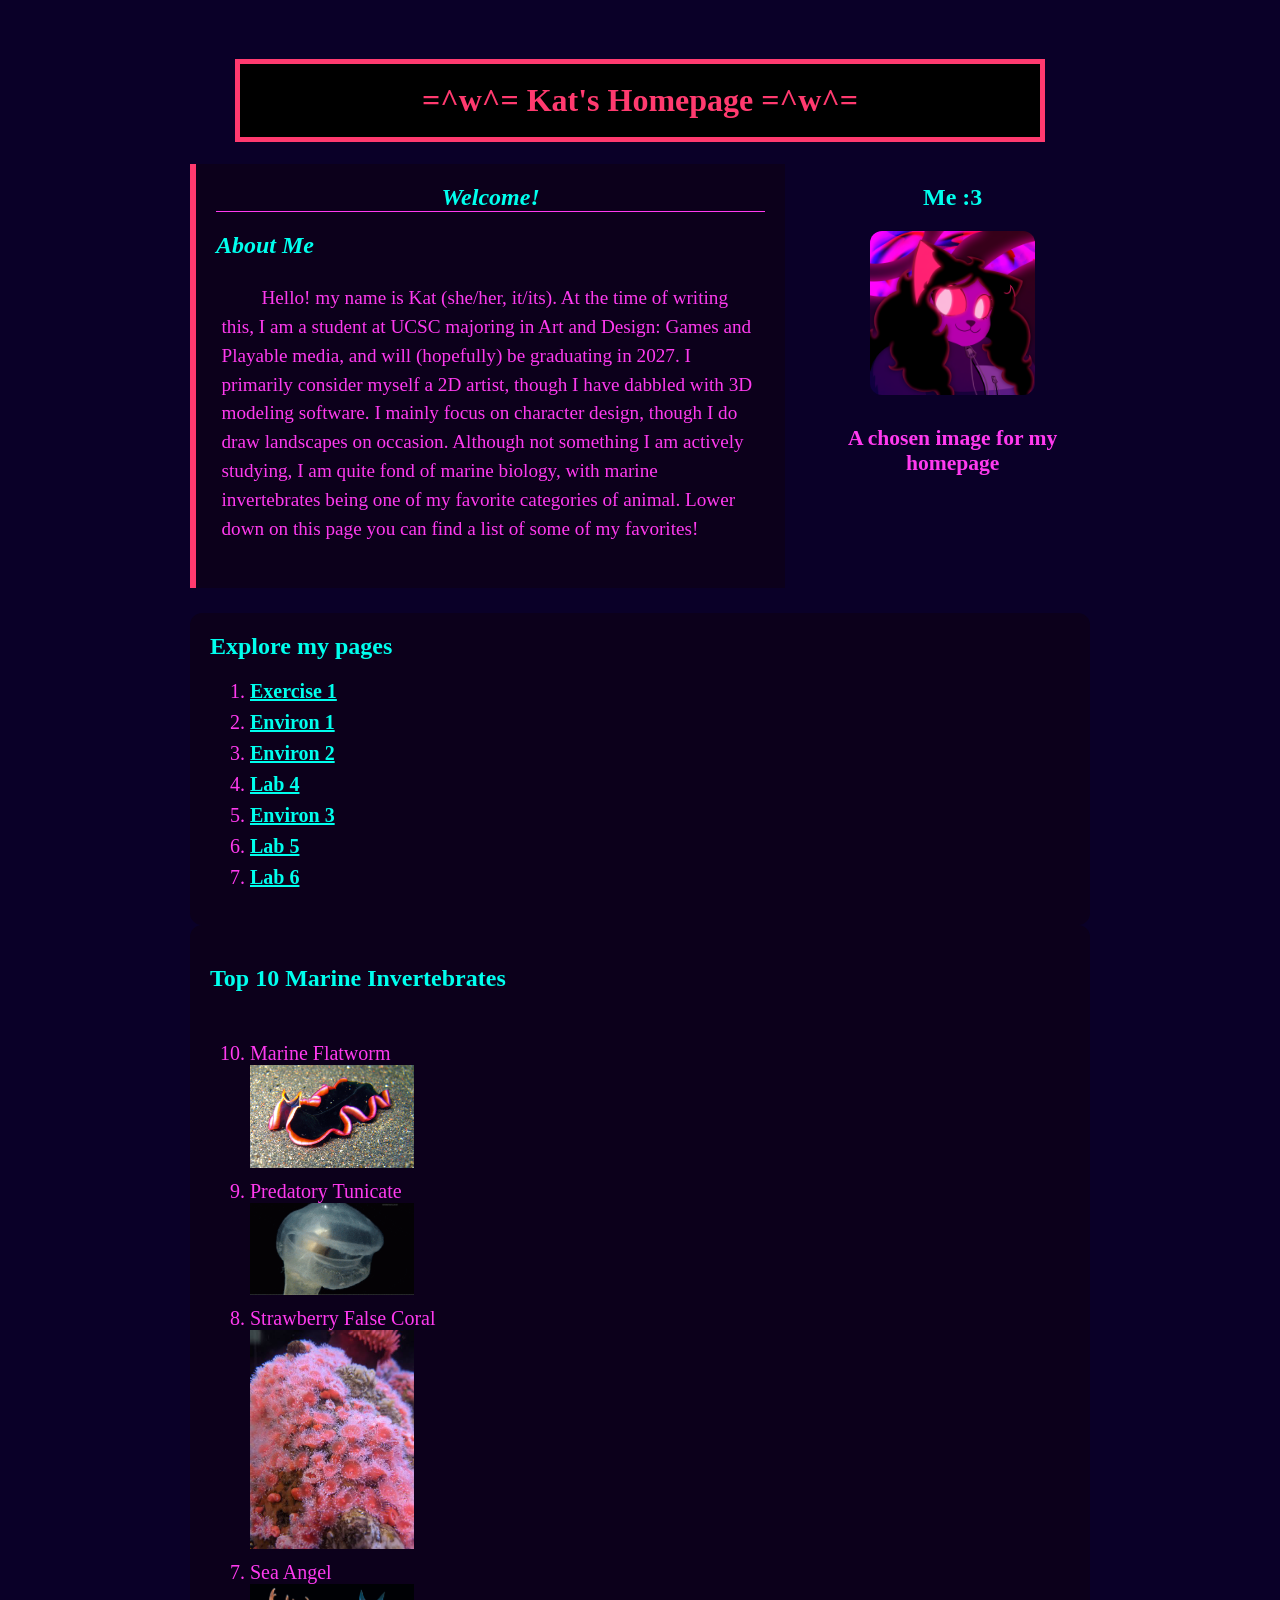
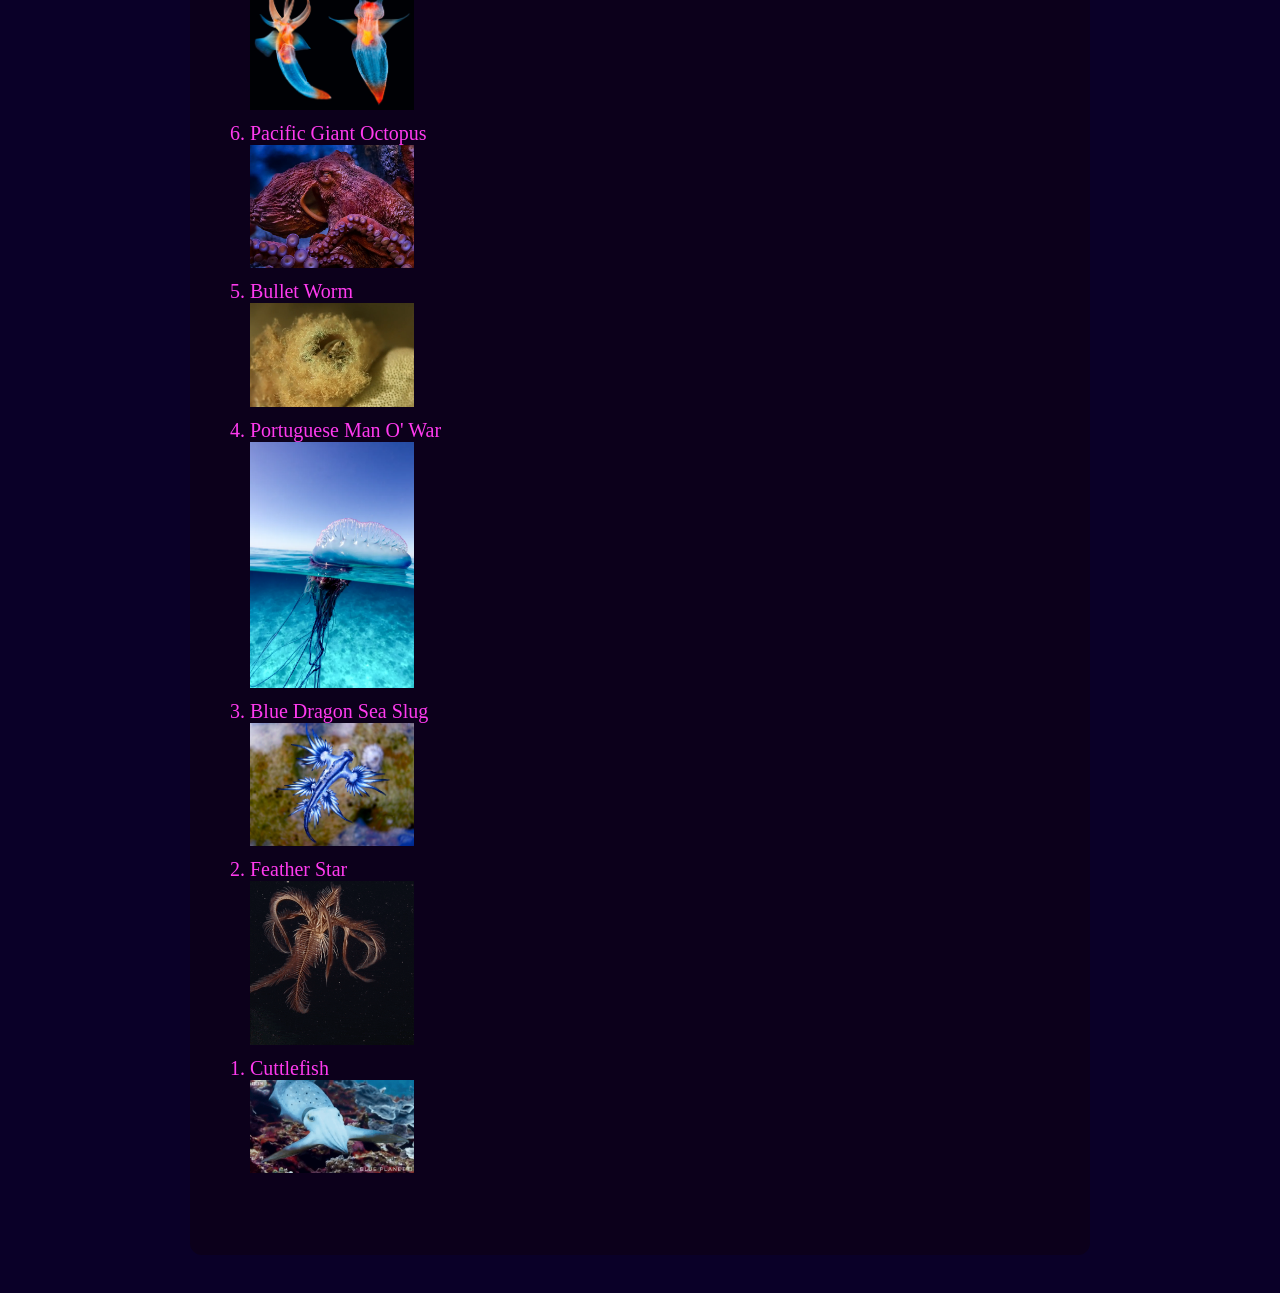
<file: index.html>
<!doctype html>
<html lang="en"> 
<head>
    <meta charset="utf-8">
    <title>
        Homepage
    </title>
    <link href="site.css" rel="stylesheet" type="text/css"/>
</head>

<body>
    <div id="page">
    <h1>
        =^w^= Kat's Homepage =^w^= 
    </h1>
    <div class="top-section">
        <div id="introduction">
            <h2 id="welcome">
                Welcome!
            </h2>
            <h2>
                About Me 
            </h2>
            <p>
                Hello! my name is Kat (she/her, it/its). At the time of writing this, I am a student at UCSC majoring in Art and Design: Games and Playable media, and will (hopefully) be graduating in 2027. I primarily consider myself a 2D artist, though I have dabbled with 3D modeling software. I mainly focus on character design, though I do draw landscapes on occasion. Although not something I am actively studying, I am quite fond of marine biology, with marine invertebrates being one of my favorite categories of animal. Lower down on this page you can find a list of some of my favorites! 
            </p>
        </div>
        <div class="profile">
            <h2>
                Me :3
            <h2>
            <img src="images/Pfp_january_2025.png" id="me"/>
            <p> 
                A chosen image for my homepage
            </p>
        </div>
    </div>
    <div class="navigation">
        <h2>  
            Explore my pages
        </h2>
        <ol>
            <li>
                <a href="exercises/ex01.html">Exercise 1</a>
            </li>
            <li>
                <a href="environ/en01.html">Environ 1</a>
            </li>
            <li>
                <a href="environ/env02.html">
                    Environ 2
                </a>
            </li>
            <li>
                <a href="exercises/lab04.html">
                    Lab 4
                </a>
            </li>
            <li>
                <a href="environ/env03.html">
                    Environ 3
                </a>
            </li>
            <li>
                <a href = "exercises/lab05.html">
                    Lab 5
                </a>
            </li>
            <li>
                <a href = "exercises/lab06.html">
                    Lab 6
                </a>
            </li>
        </ol>
    </div>
    <div class="top-10">
        <h2>
            Top 10 Marine Invertebrates
        </h2>
        <ol reversed>
        <li> Marine Flatworm </li>
        <img src="images/flatworm.jpg" class="listimg"/>
        <li> Predatory Tunicate </li>
        <img src="images/predatorytunicate.gif" class="listimg"/>
        <li> Strawberry False Coral </li>
        <img src="images/falsecoral.png" class="listimg"/>
        <li> Sea Angel </li>
        <img src="images/seaangel.png" class="listimg"/>
        <li> Pacific Giant Octopus </li>
        <img src="images/octopus.png" class="listimg"/>
        <li> Bullet Worm </li>
        <img src="images/bulletworm.png" class="listimg"/>
        <li> Portuguese Man O' War </li>
        <img src="images/manowar.png" class="listimg"/>
        <li> Blue Dragon Sea Slug </li>
        <img src="images/bdragon.jpg" class="listimg"/>
        <li> Feather Star </li>
        <img src="images/featherstar.gif" class="listimg"/>
        <li> Cuttlefish </li>
        <img src="images/cuttlefish.gif" class="listimg"/>
        </ol>
    </div>
    </div>
    
</body>
</html>
</file>
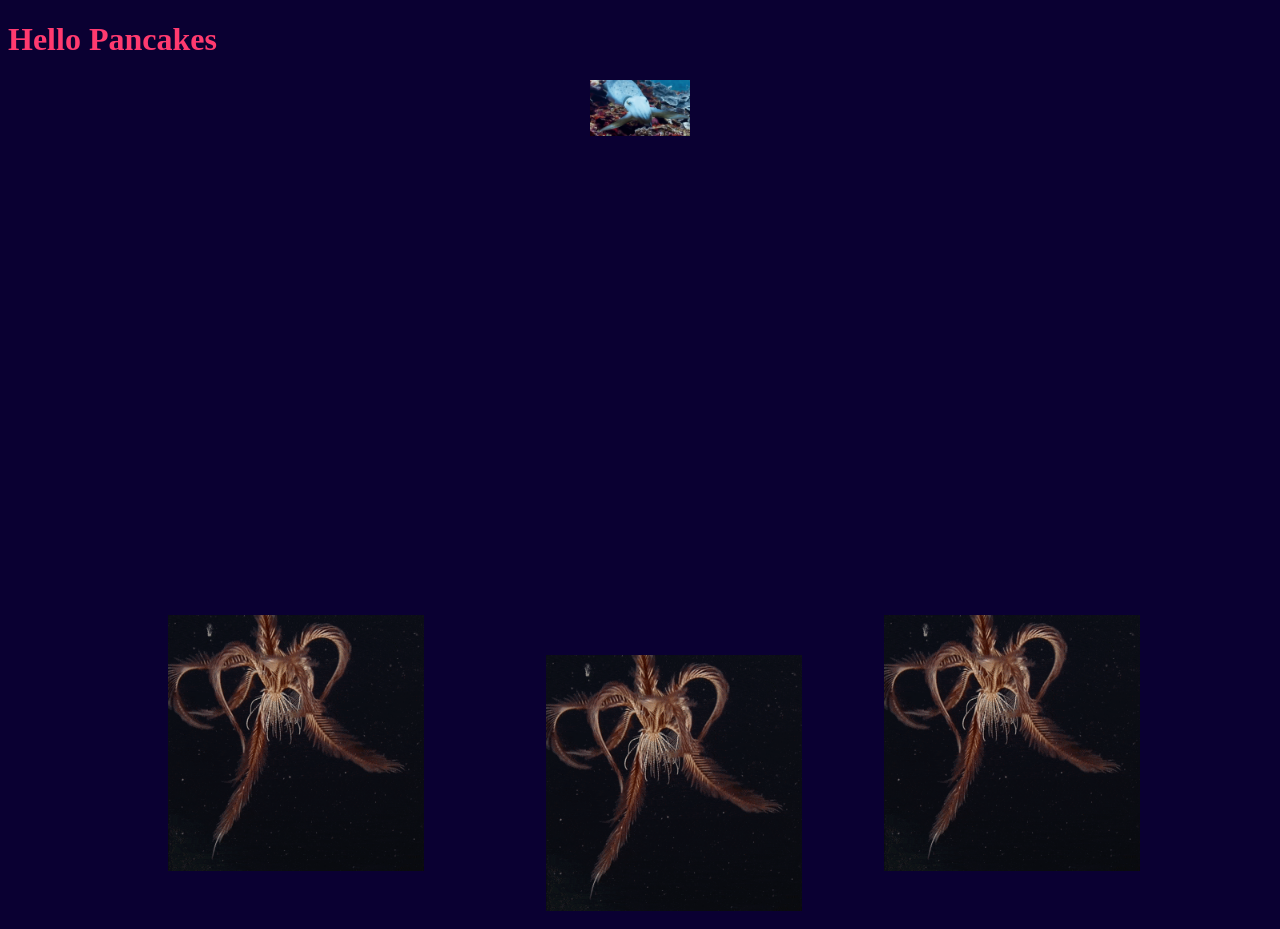
<file: recipes/index.html>
<!doctype html>
<html lang="en"> 
<head>
    <meta charset="utf-8">
    <title>
        Recipe Homepage
    </title>
    <link href="pancakes.css" rel="stylesheet" type="text/css"/>
</head>

<body id="pan-home">
    <h1> 
        Hello Pancakes 
    </h1>

    <div id="homelink">
        <a href="../index.html">
            <img src="../images/cuttlefish.gif"/>
        </a>
    </div>

    <div id="chicken"> 
        <a href="pancakes.html"> 
            <img src="../images/featherstar.gif"/> 
        </a>
    </div>

    <div id="chicken2"> 
        <a href="pancakes.html"> 
            <img src="../images/featherstar.gif"/> 
        </a>
    </div>

    <div id="chicken3"> 
        <a href="pancakes.html"> 
            <img src="../images/featherstar.gif"/> 
        </a>
    </div>
</body>
</html>
</file>
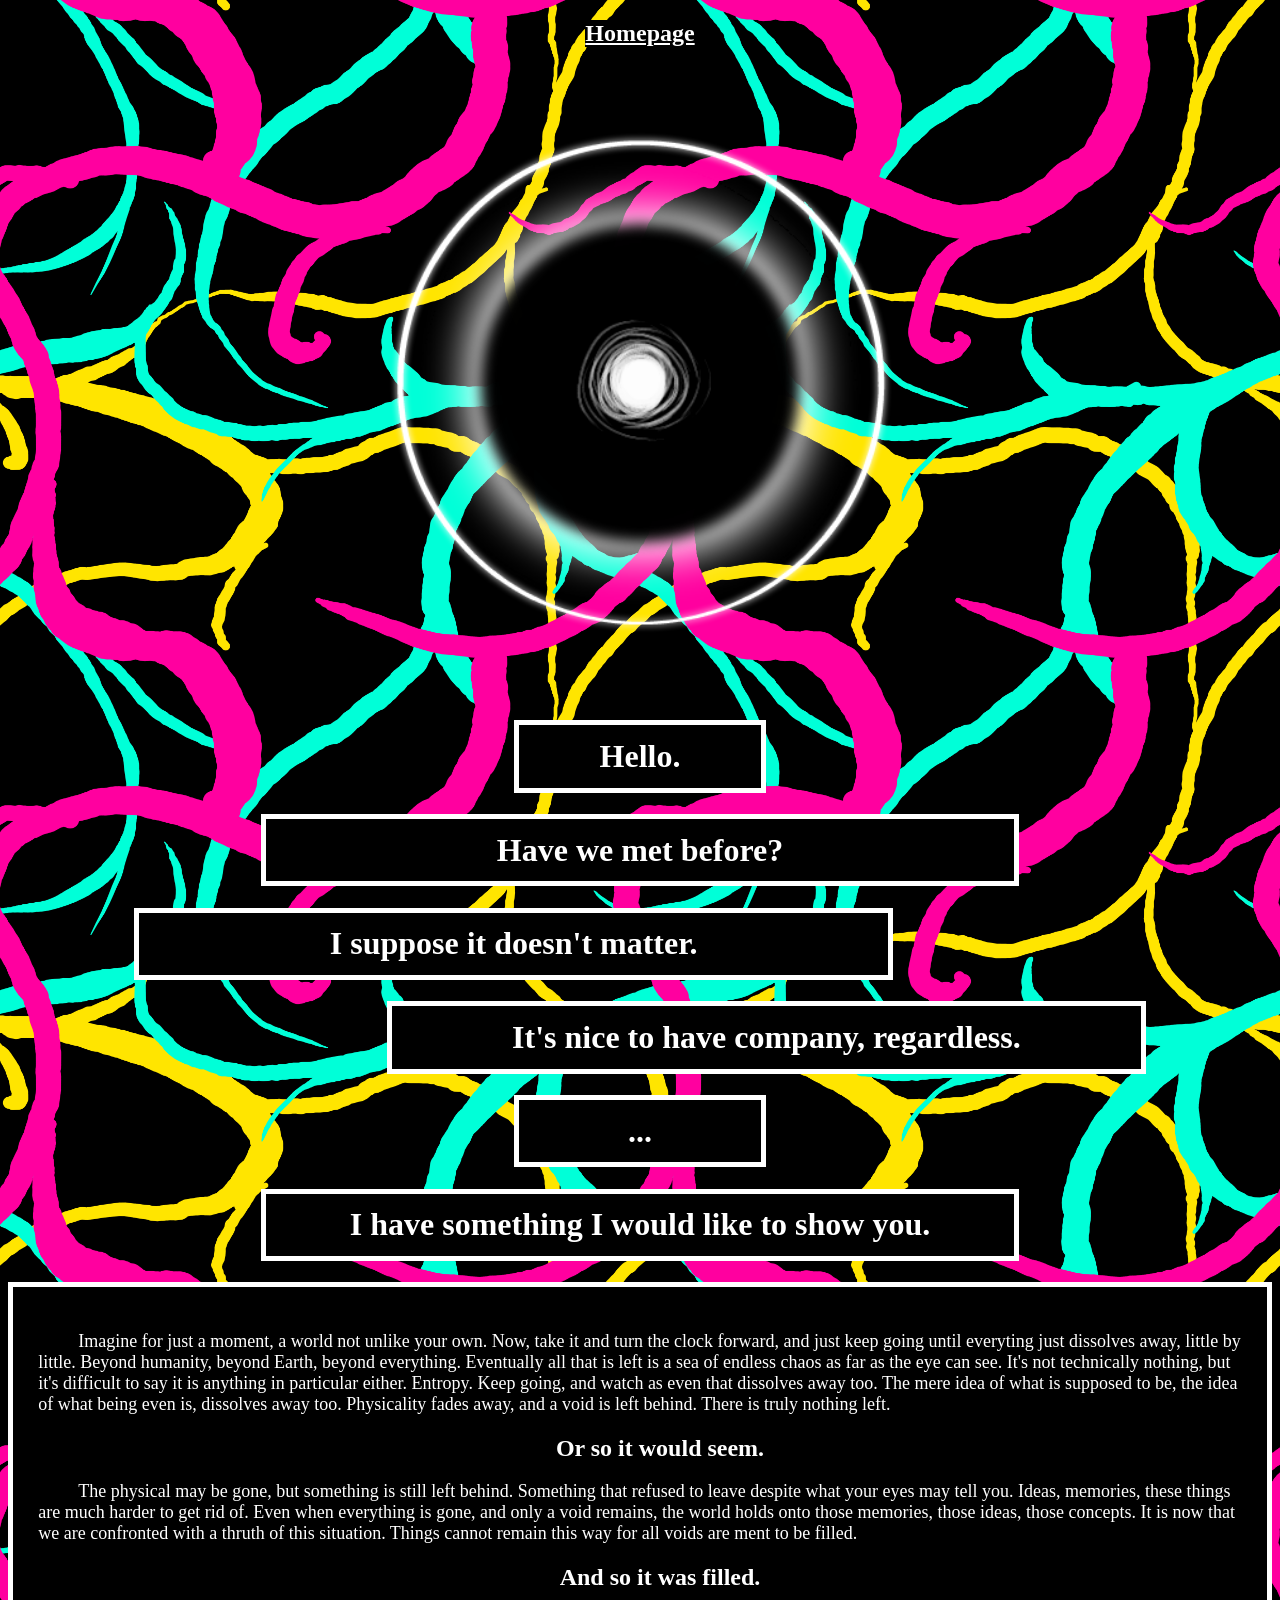
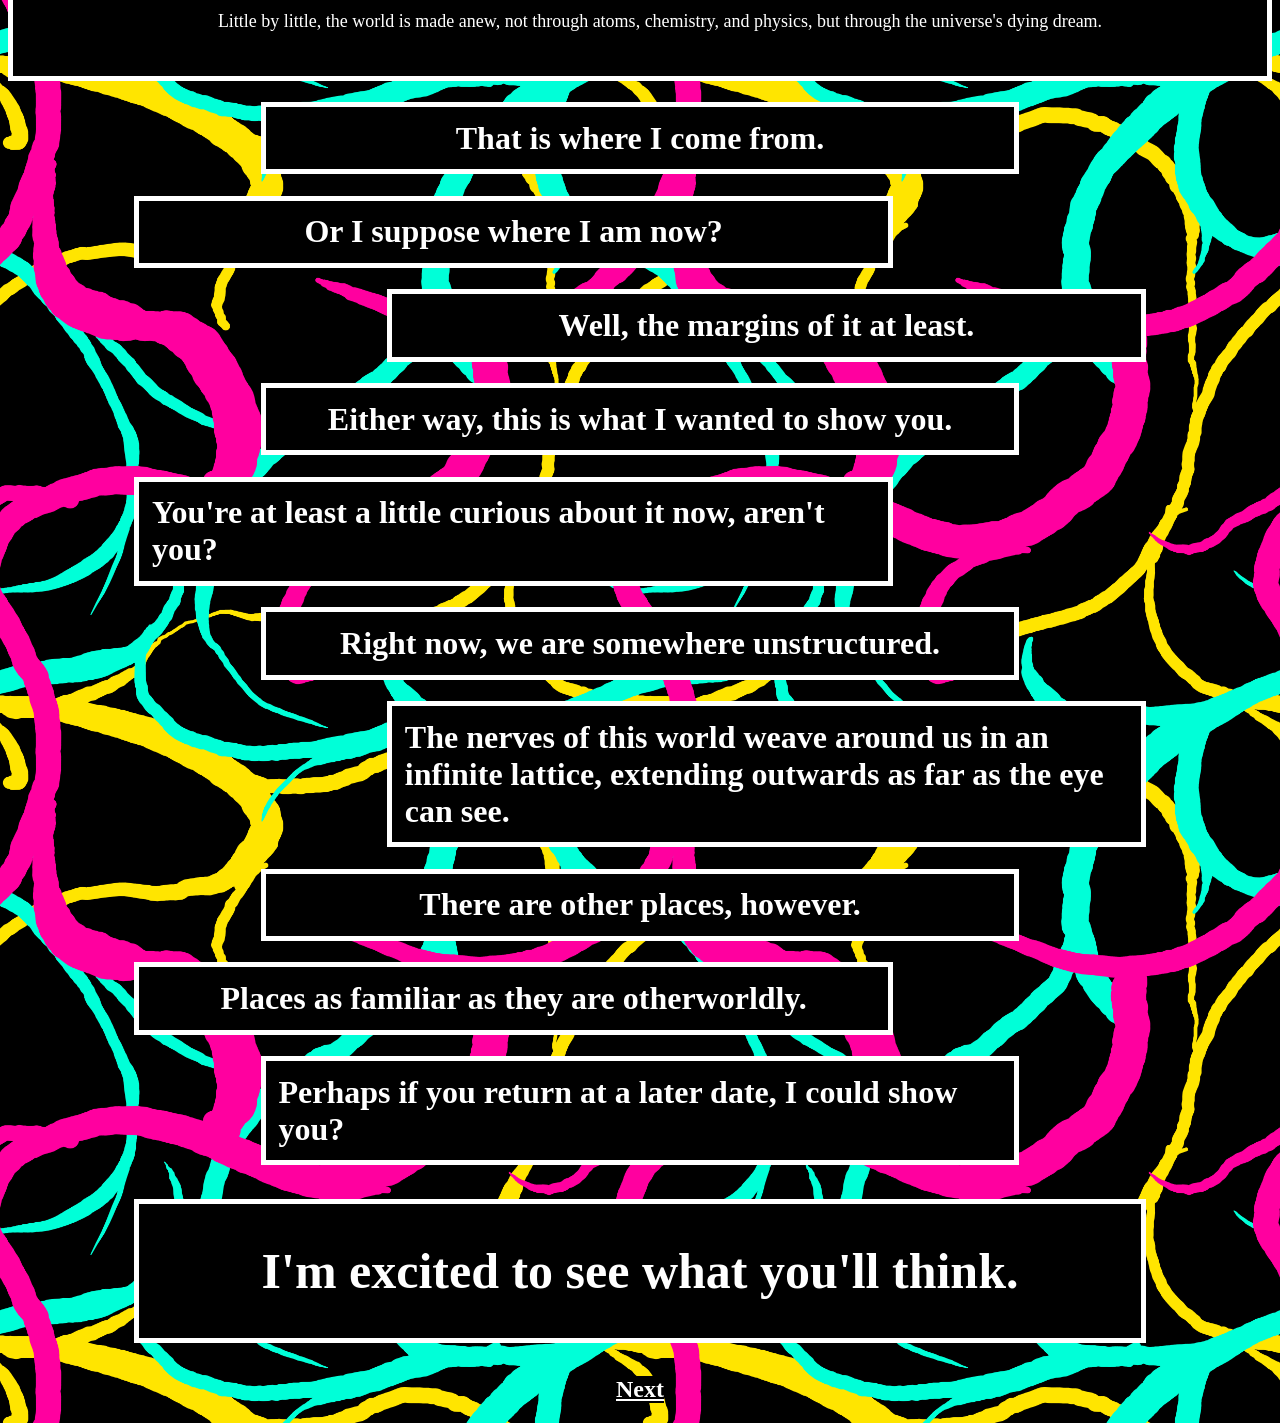
<file: environ/env01.html>
<!doctype html>
<html lang="en"> 
<head>
    <meta charset="utf-8">
    <title>
        Encounter
    </title>
    <link href="env.css" rel="stylesheet" type="text/css"/>
</head>
<body>
    <h2 class="link ">
        <a href="../index.html">Homepage</a>
    </h2>
    <img src="../images/host.png" id="host"/>
    <h1 class="speechSmall"> 
        Hello.
    </h1>
    <h1 class="speechC">
        Have we met before?
    </h1>
    <h1 class="speechL">
        I suppose it doesn't matter.
    </h1>
    <h1 class="speechR">
        It's nice to have company, regardless.
    </h1>
    <h1 class="speechSmall">
        ...
    </h1>
    <h1 class="speechC">
        I have something I would like to show you.
    </h1>
    <div class="mlog">
        <p>
            Imagine for just a moment, a world not unlike your own. 
            Now, take it and turn the clock forward, and just keep going until everyting just dissolves away, little by little. 
            Beyond humanity, beyond Earth, beyond everything. 
            Eventually all that is left is a sea of endless chaos as far as the eye can see. 
            It's not technically nothing, but it's difficult to say it is anything in particular either. 
            Entropy. 
            Keep going, and watch as even that dissolves away too. 
            The mere idea of what is supposed to be, the idea of what being even is, dissolves away too. 
            Physicality fades away, and a void is left behind. 
            There is truly nothing left.
        </p>
        <h2>
            Or so it would seem.
        </h2>
        <p>
            The physical may be gone, but something is still left behind. 
            Something that refused to leave despite what your eyes may tell you. 
            Ideas, memories, these things are much harder to get rid of. 
            Even when everything is gone, and only a void remains, the world holds onto those memories, those ideas, those concepts. 
            It is now that we are confronted with a thruth of this situation. 
            Things cannot remain this way for all voids are ment to be filled.
        </p>
        <h2>
            And so it was filled.
        </h2>
        <p>
            Little by little, the world is made anew, not through atoms, chemistry, and physics, but through the universe's dying dream.
        </p>
    </div>
    <h1 class="speechC">
        That is where I come from.
    </h1>
    <h1 class="speechL">
        Or I suppose where I am now?
    </h1>
    <h1 class="speechR">
        Well, the margins of it at least.
    </h1>
    <h1 class="speechC">
        Either way, this is what I wanted to show you.
    </h1>
    <h1 class="speechL">
        You're at least a little curious about it now, aren't you?
    </h1>
    <h1 class="speechC">
        Right now, we are somewhere unstructured.
    </h1>
    <h1 class="speechR">
        The nerves of this world weave around us in an infinite lattice, extending outwards as far as the eye can see.
    </h1>
    <h1 class="speechC">
        There are other places, however.
    </h1>
    <h1 class="speechL">
        Places as familiar as they are otherworldly.
    </h1>
    <h1 class="speechC">
        Perhaps if you return at a later date, I could show you?
    </h1>
    <h1 class="speechC" id="end">
        I'm excited to see what you'll think.
    </h1>
    <h2 class="link">
        <a href="env02.html">Next</a>
    </h2>
</body>
</html>
</file>
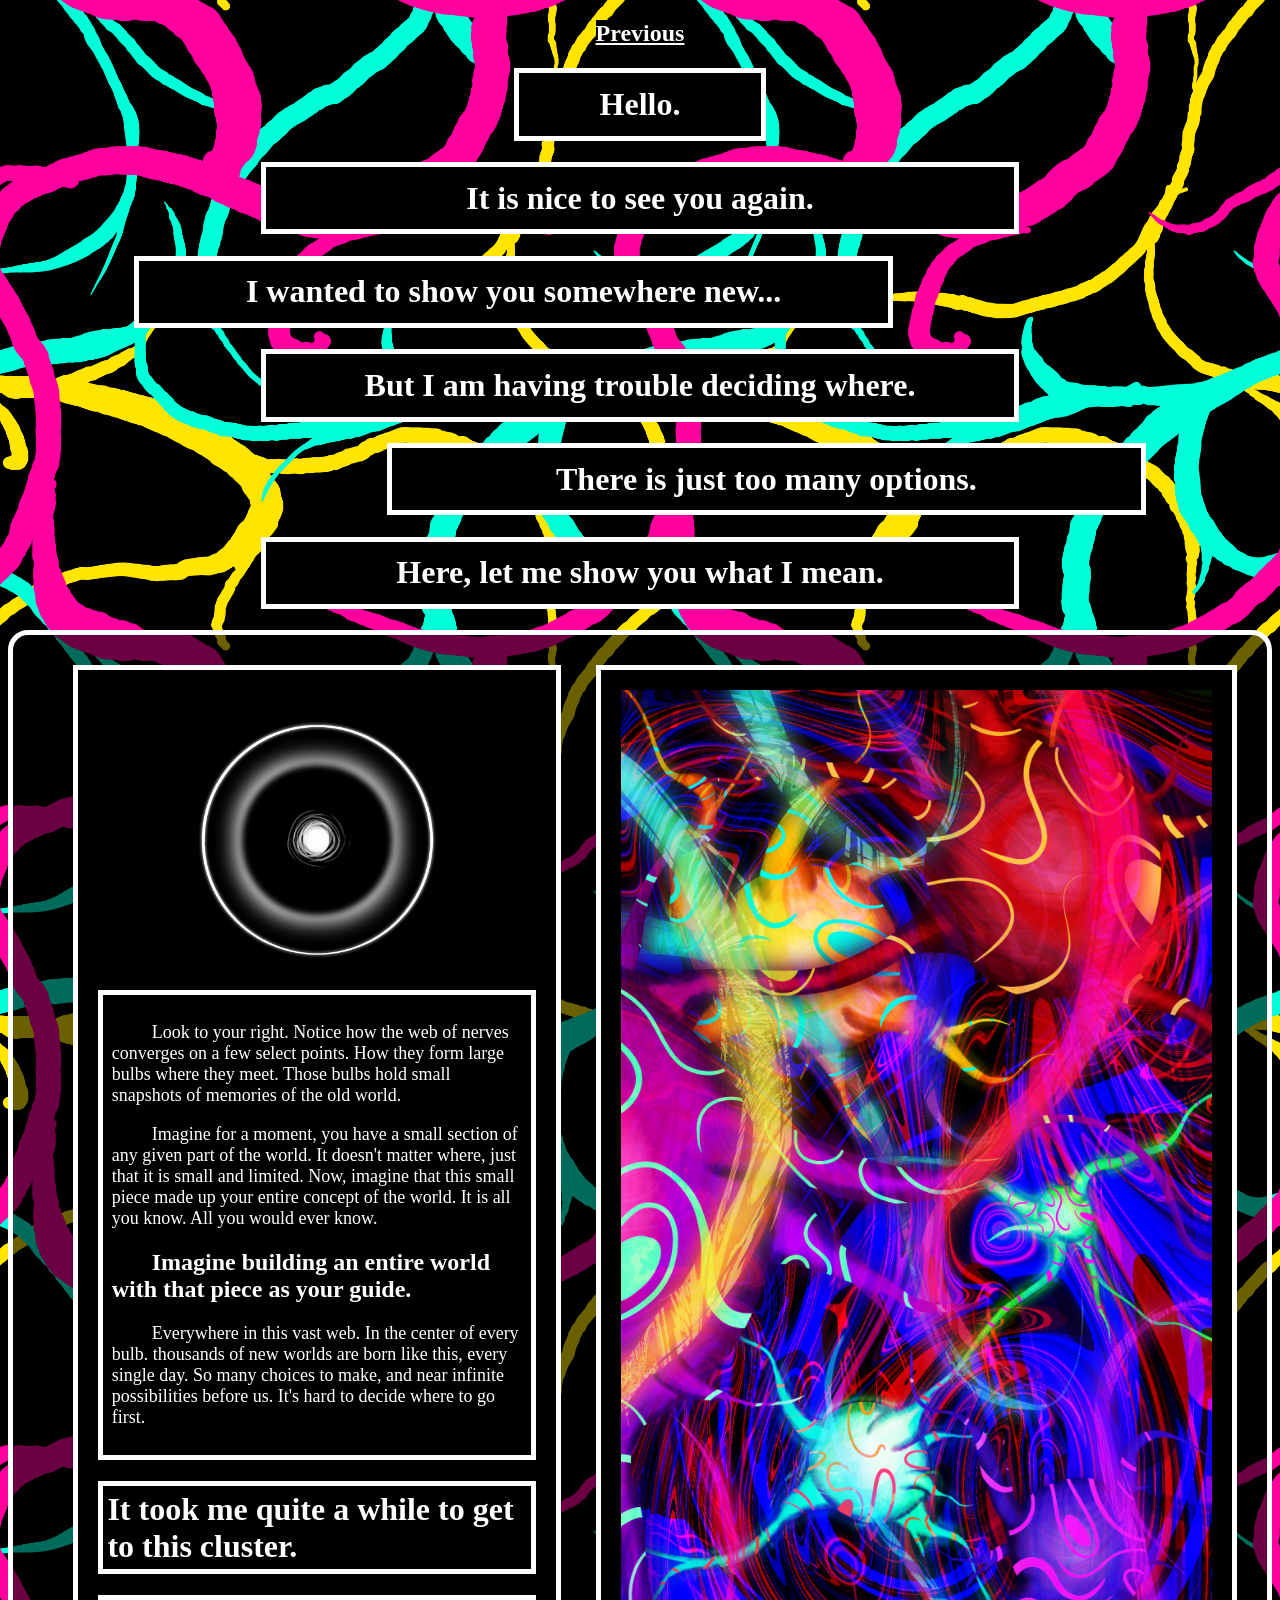
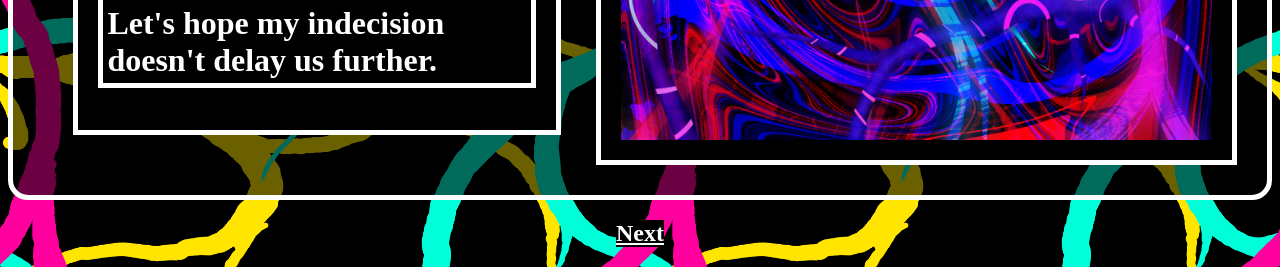
<file: environ/env02.html>
<!doctype html>
<html lang="en"> 
<head>
    <meta charset="utf-8">
    <title>
        Return
    </title>
    <link href="env02.css" rel="stylesheet" type="text/css"/>
</head>
<body>
    <h2 class="link">
        <a href="env01.html">Previous</a>
    </h2>
    <div id="topzone">
        <h1 class="speechSmall">
            Hello.
        </h1>
        <h1 class="speechC">
            It is nice to see you again.
        </h1>
        <h1 class="speechL"> 
            I wanted to show you somewhere new...
        </h1>
        <h1 class="speechC"> 
            But I am having trouble deciding where.
        </h1>
        <h1 class="speechR">
            There is just too many options.
        </h1>
        <h1 class="speechC">
            Here, let me show you what I mean.
        </h1>
    </div>

    <div class="mainzone">
        <div class="hostplace">
            <img src="../images/host.png" id="host"/>
            <div class="mlog">
                <p>
                    Look to your right. 
                    Notice how the web of nerves converges on a few select points.
                    How they form large bulbs where they meet.
                    Those bulbs hold small snapshots of memories of the old world.
                </p>
                <p>
                    Imagine for a moment, you have a small section of any given part of the world.
                    It doesn't matter where, just that it is small and limited.
                    Now, imagine that this small piece made up your entire concept of the world.
                    It is all you know.
                    All you would ever know.
                </p>
                <h2>
                    Imagine building an entire world with that piece as your guide. 
                </h2>
                <p>
                    Everywhere in this vast web. 
                    In the center of every bulb. 
                    thousands of new worlds are born like this, every single day.
                    So many choices to make, and near infinite possibilities before us.
                    It's hard to decide where to go first.
                </p>
            </div>
            <h1 class="speechC">
                It took me quite a while to get to this cluster.
            </h1>
            <h1 class="speechC">
                Let's hope my indecision doesn't delay us further.
            </h1>
        </div>
        <div class="photoplace">
            <img src="../images/worlds.png"/>
        </div>
    </div>
    <h2 class="link">
        <a href="env03.html">Next</a>
    </h2>
</body>
</html>
</file>
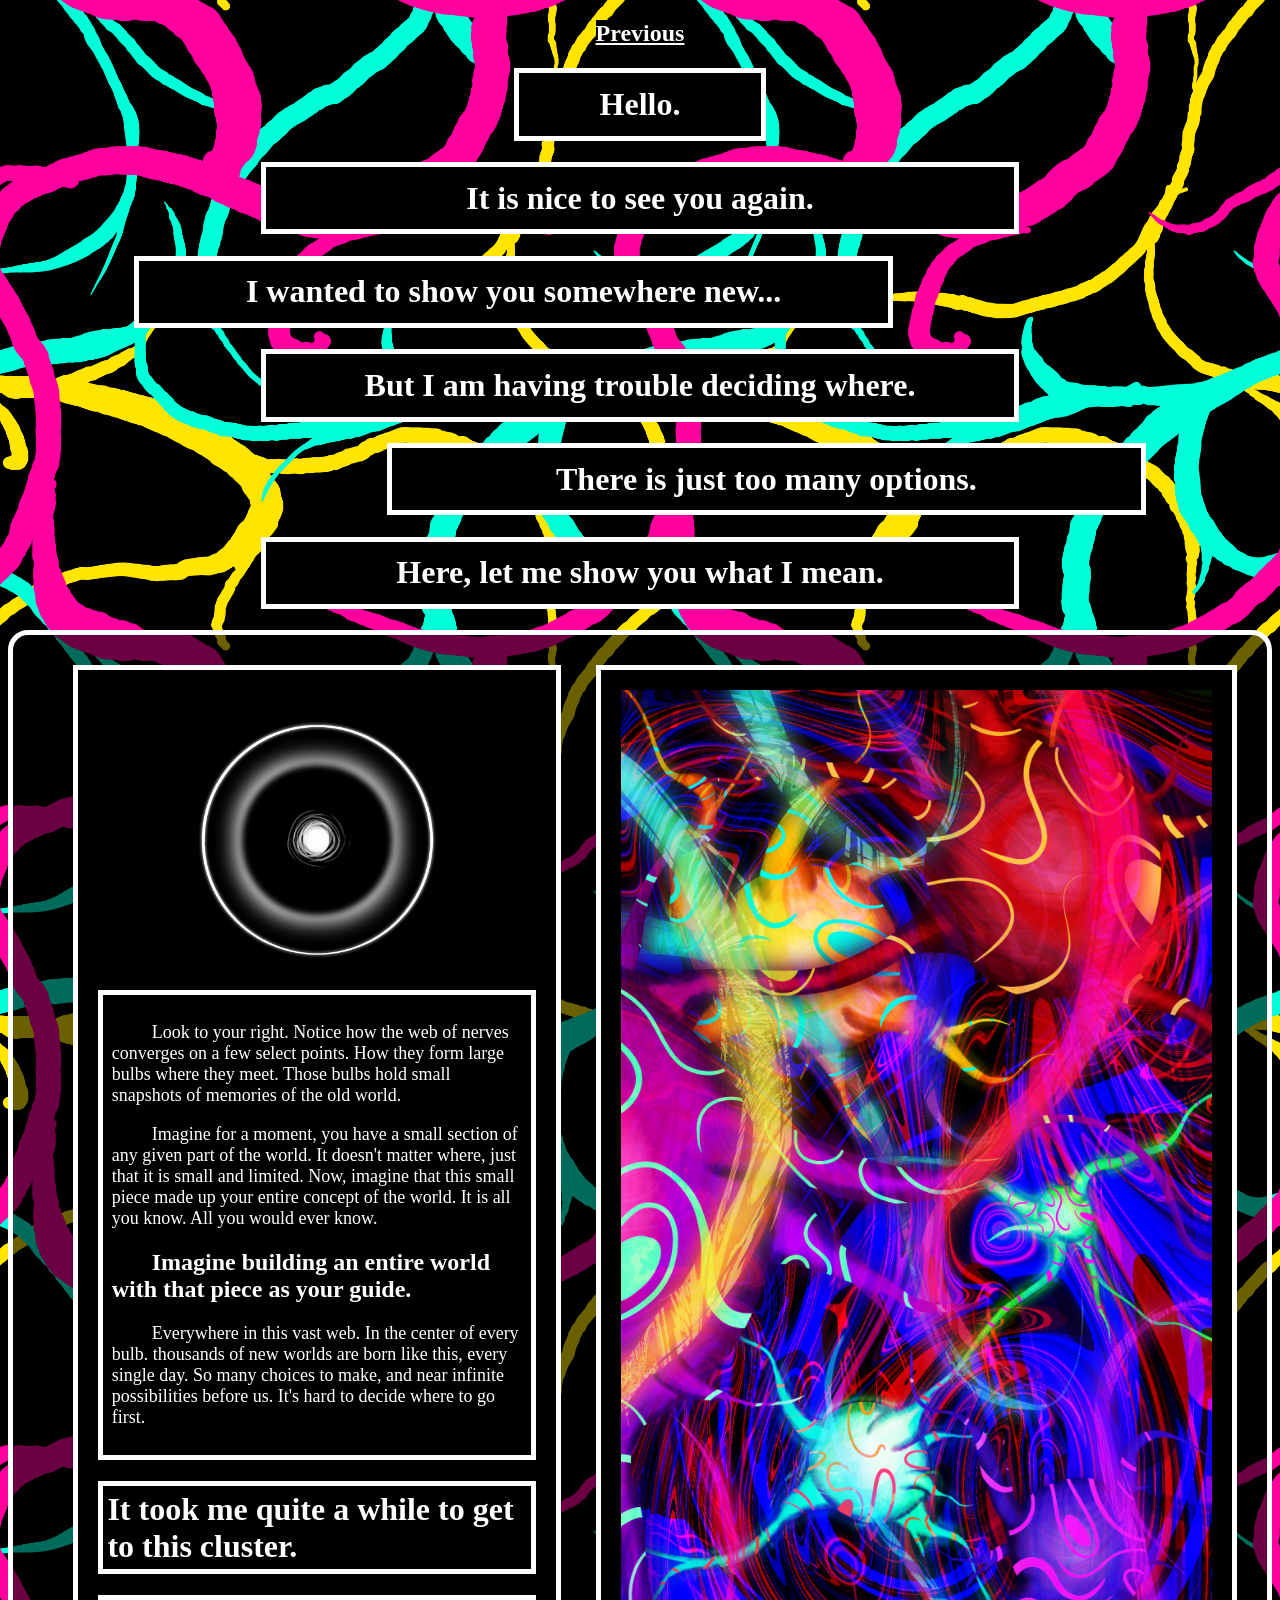
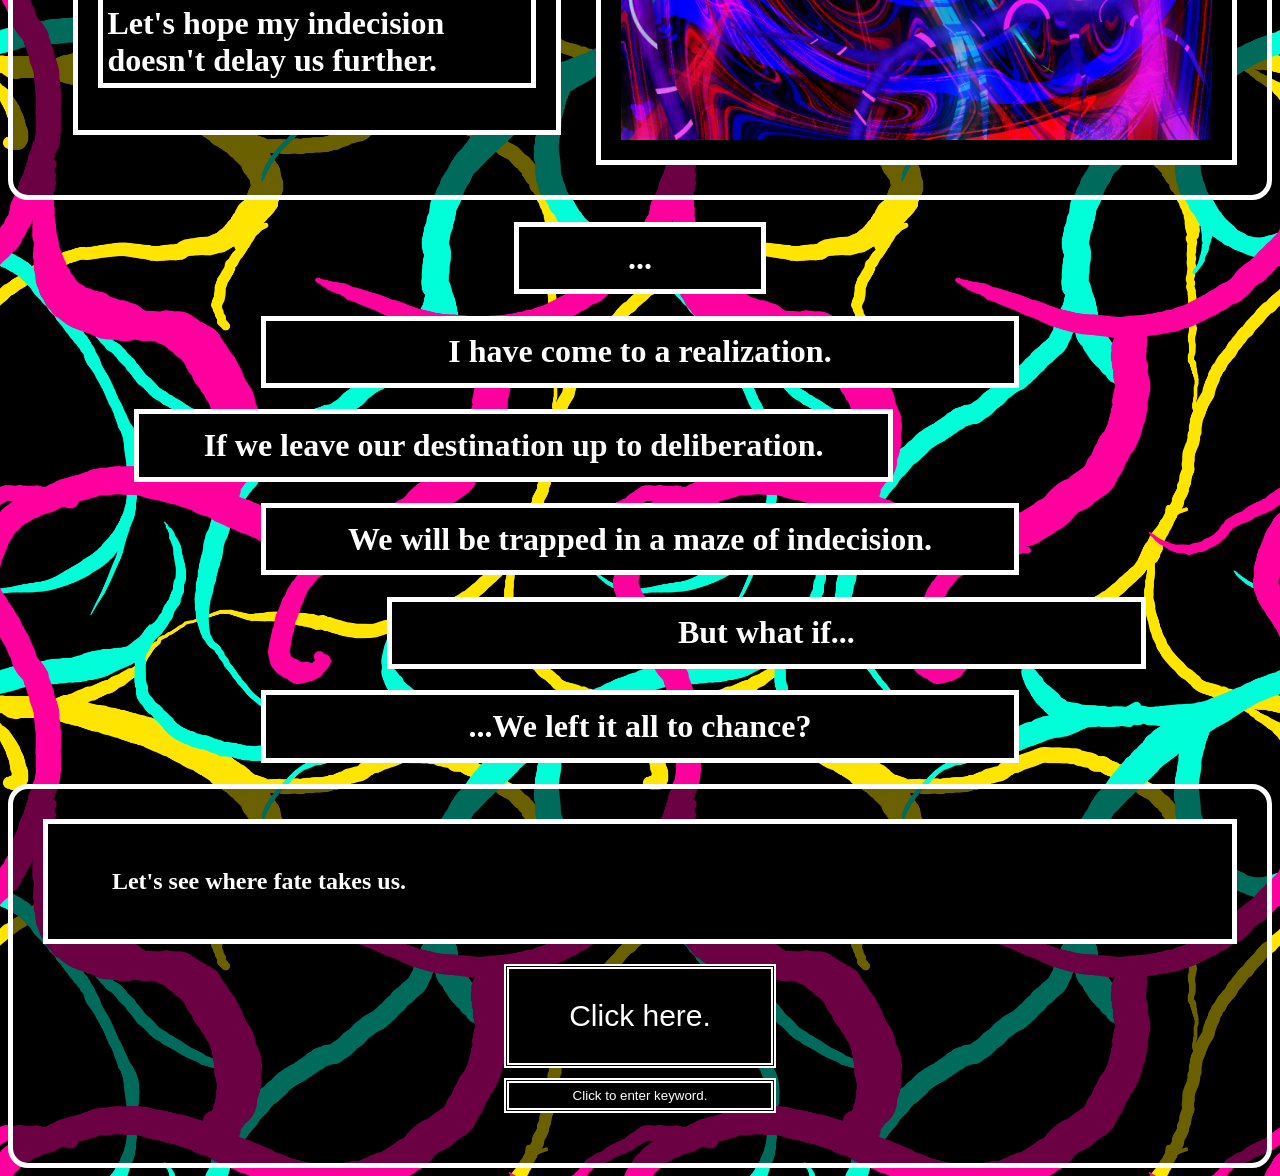
<file: environ/env03.html>
<!DOCTYPE html>
<html lang="en">

<head>
   <meta charset="UTF-8">
   <meta name="viewport" content="width=device-width, initial-scale=1.0">
   <title>Return</title>
   <link rel="stylesheet" href="env03.css">
   <script src="https://code.jquery.com/jquery-3.7.1.min.js"></script>
   <script src="env03.js" DEFER></script>
</head>

<body>
   <h2 class="link">
        <a href="env02.html">Previous</a>
   </h2>

   <div id="topzone">
      <h1 class="speechSmall">
         Hello.
      </h1>
      <h1 class="speechC">
         It is nice to see you again.
      </h1>
      <h1 class="speechL"> 
         I wanted to show you somewhere new...
      </h1>
      <h1 class="speechC"> 
         But I am having trouble deciding where.
      </h1>
      <h1 class="speechR">
         There is just too many options.
      </h1>
      <h1 class="speechC">
         Here, let me show you what I mean.
      </h1>
   </div>

   <div class="mainzone">
      <div class="hostplace">
         <img src="../images/host.png" id="host"/>
         <div class="mlog">
            <p>
               Look to your right. 
               Notice how the web of nerves converges on a few select points.
               How they form large bulbs where they meet.
               Those bulbs hold small snapshots of memories of the old world.
            </p>
            <p>
               Imagine for a moment, you have a small section of any given part of the world.
               It doesn't matter where, just that it is small and limited.
               Now, imagine that this small piece made up your entire concept of the world.
               It is all you know.
               All you would ever know.
            </p>
            <h2>
               Imagine building an entire world with that piece as your guide. 
            </h2>
            <p>
               Everywhere in this vast web. 
               In the center of every bulb. 
               thousands of new worlds are born like this, every single day.
               So many choices to make, and near infinite possibilities before us.
               It's hard to decide where to go first.
            </p>
         </div>
         <h1 class="speechC">
            It took me quite a while to get to this cluster.
         </h1>
         <h1 class="speechC">
            Let's hope my indecision doesn't delay us further.
         </h1>
      </div>
      <div class="photoplace">
         <img src="../images/worlds.png"/>
      </div>
   </div>

   <div class = "underintro">
      <h1 class="speechSmall">...</h1>
      <h1 class ="speechC">I have come to a realization.</h1>
      <h1 class ="speechL">If we leave our destination up to deliberation.</h1>
      <h1 class = "speechC">We will be trapped in a maze of indecision.</h1>
      <h1 class = "speechR">But what if...</h1>
      <h1 class = "speechC">...We left it all to chance?</h1>
   </div>
   <div class = "belowzone">
      <div class="randmlog">
         <h2 class="indentless">Let's see where fate takes us.</h2>
      </div>
      <div class="buttonzone">
         <button id = "randbutton"> Click here.</button>
         <button id = "choicebutton"> Click to enter keyword.</button>
      </div>
      <div class="selectzone">
         <div class="color-circle" id="null"></div>
         <div class="color-circle" id="Ocean"></div>
         <div class="color-circle" id="Fields"></div>
         <div class="color-circle" id="Frost"></div>
         <div class="color-circle" id="City"></div>
      </div>
   </div>

</body>

</html>
</file>
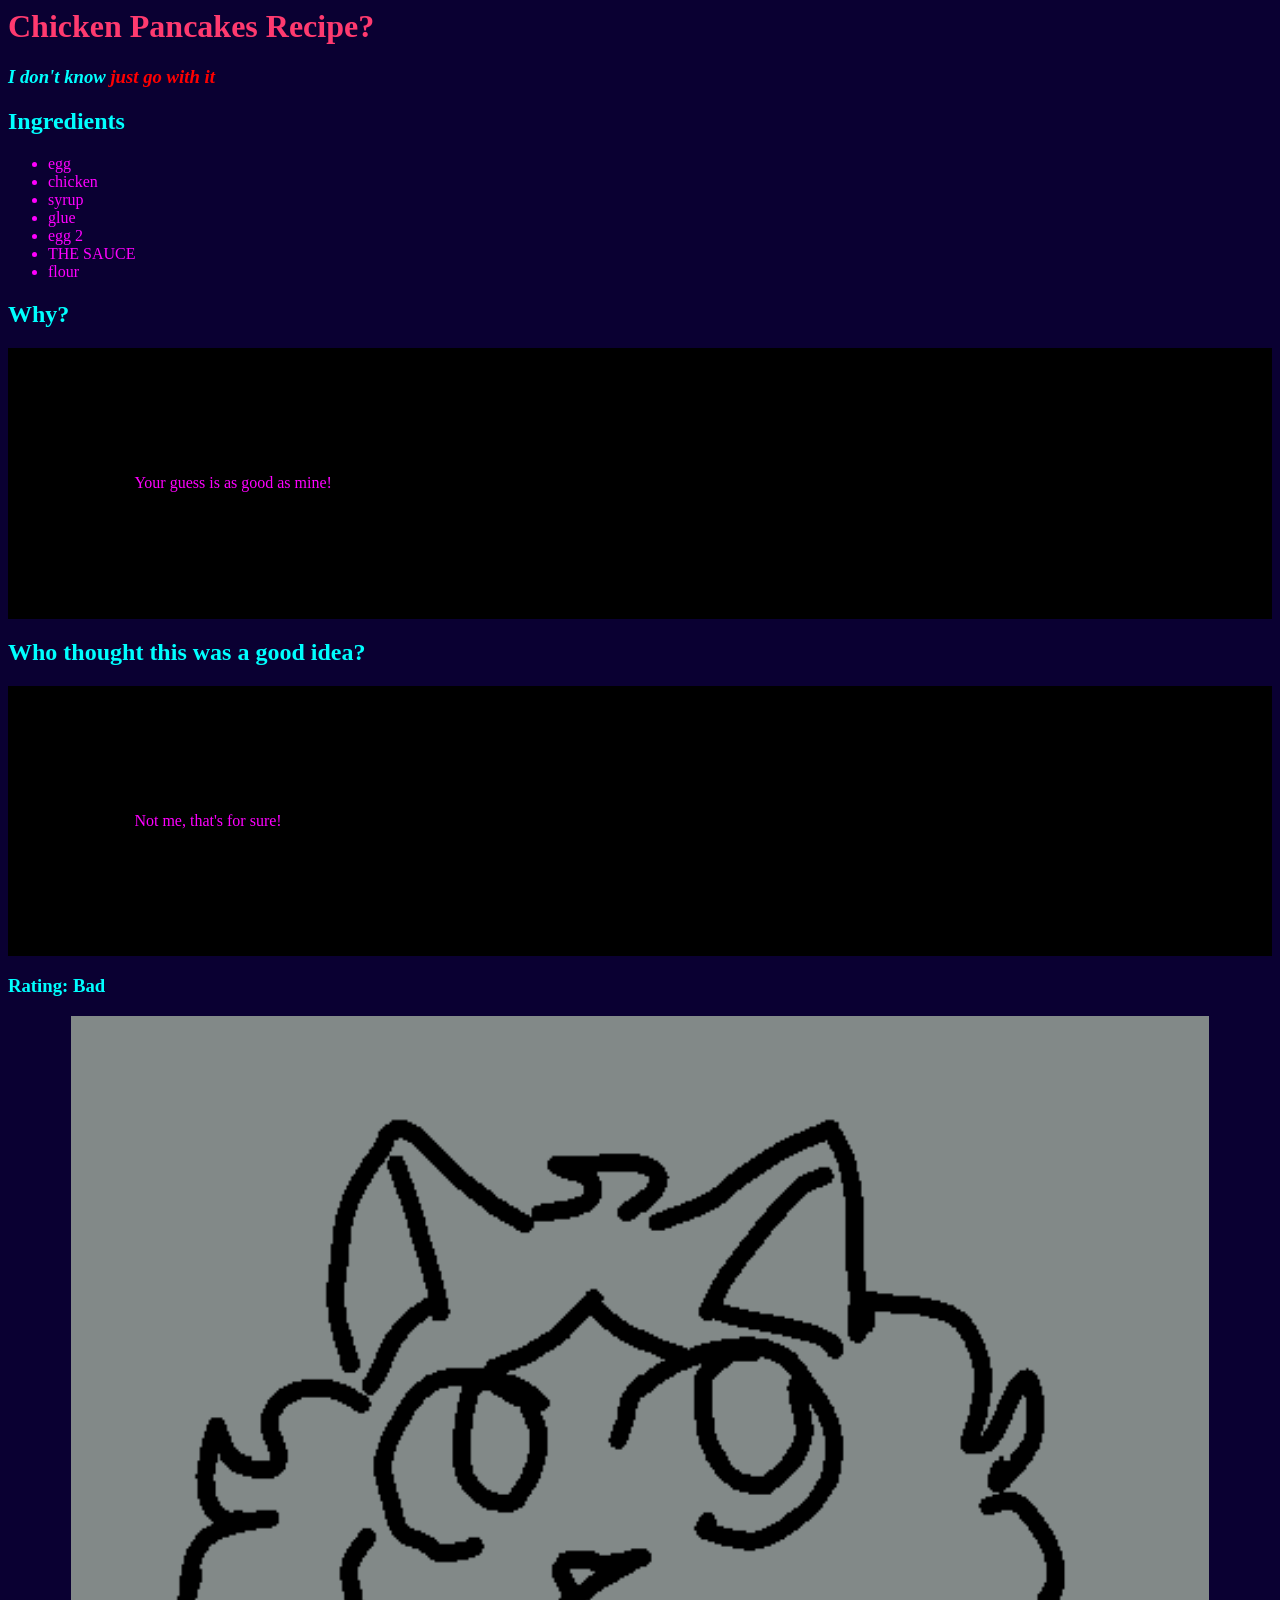
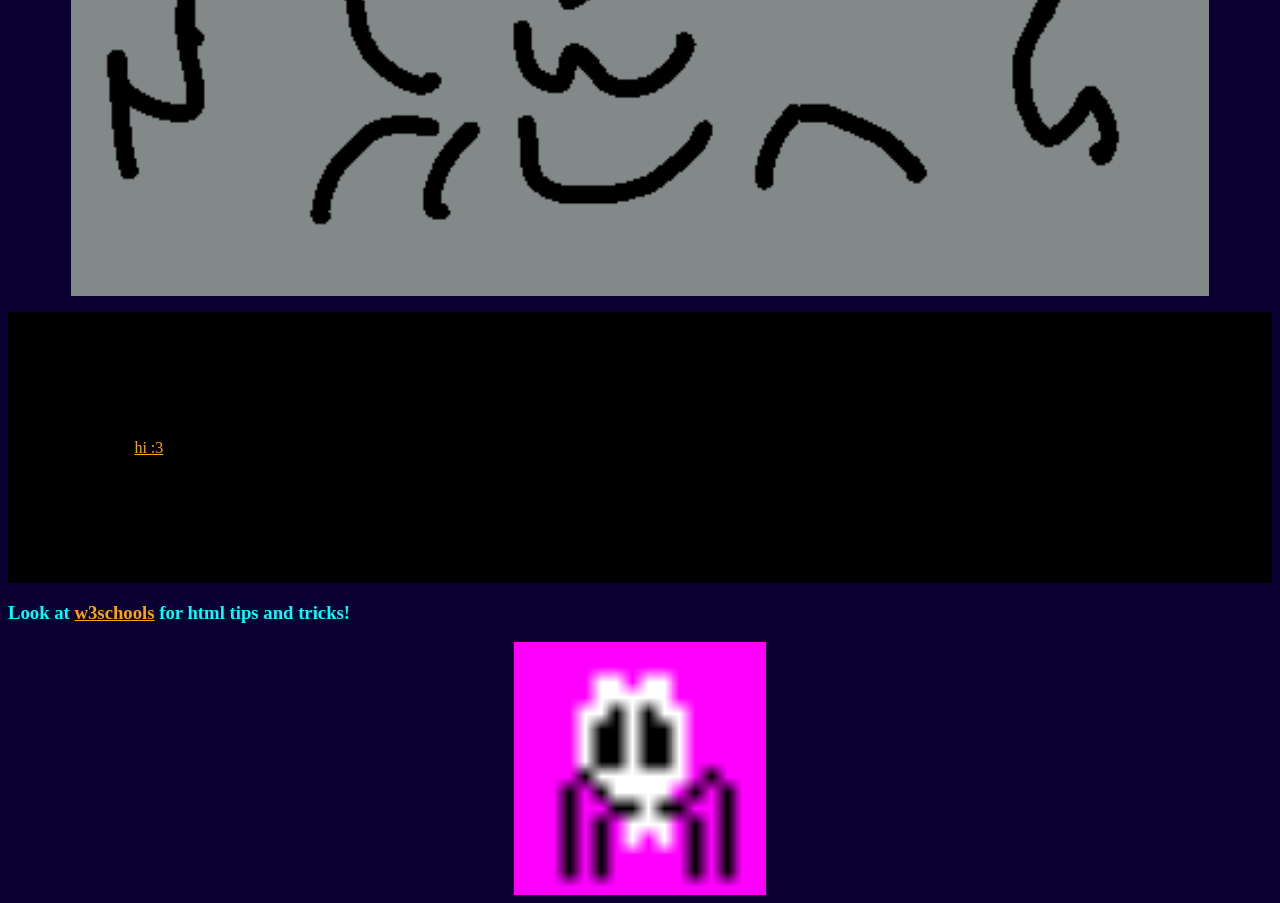
<file: exercises/ex01.html>
<html>
<!--head is for meta info-->
<head>
    <title> Pancakes Recipe </title>
    <link href="ex01.css" rel="stylesheet" type="text/css"/>
</head>
<!--body is for real content-->
<body>
    <h1> Chicken Pancakes Recipe? </h1>
    <h3><em> I don't know <span class="redtext"> just go with it </span> </em></h3>
    <h2> Ingredients </h2>
    <ul>
        <li> egg </li>
        <li> chicken </li>
        <li> syrup </li>
        <li> glue </li>
        <li> egg 2 </li>
        <li> THE SAUCE </li>
        <li> flour </li>
    </ul>
    <h2> Why? </h2>
    <p> Your guess is as good as mine! </p>
    <h2> Who thought this was a good idea? </h2>
    <p> Not me, that's for sure! </p>
    <h3> Rating: Bad </h3>
    <img src="../images/hi.png" />
    <p><a href="https://en.wikipedia.org/wiki/Cat">hi :3</a></p>
    <h3> Look at <a href="https://www.w3schools.com/">w3schools</a> for html tips and tricks! </h3>
    <img id="spider" src="../images/spider.png"/>
</body>

</html>
</file>
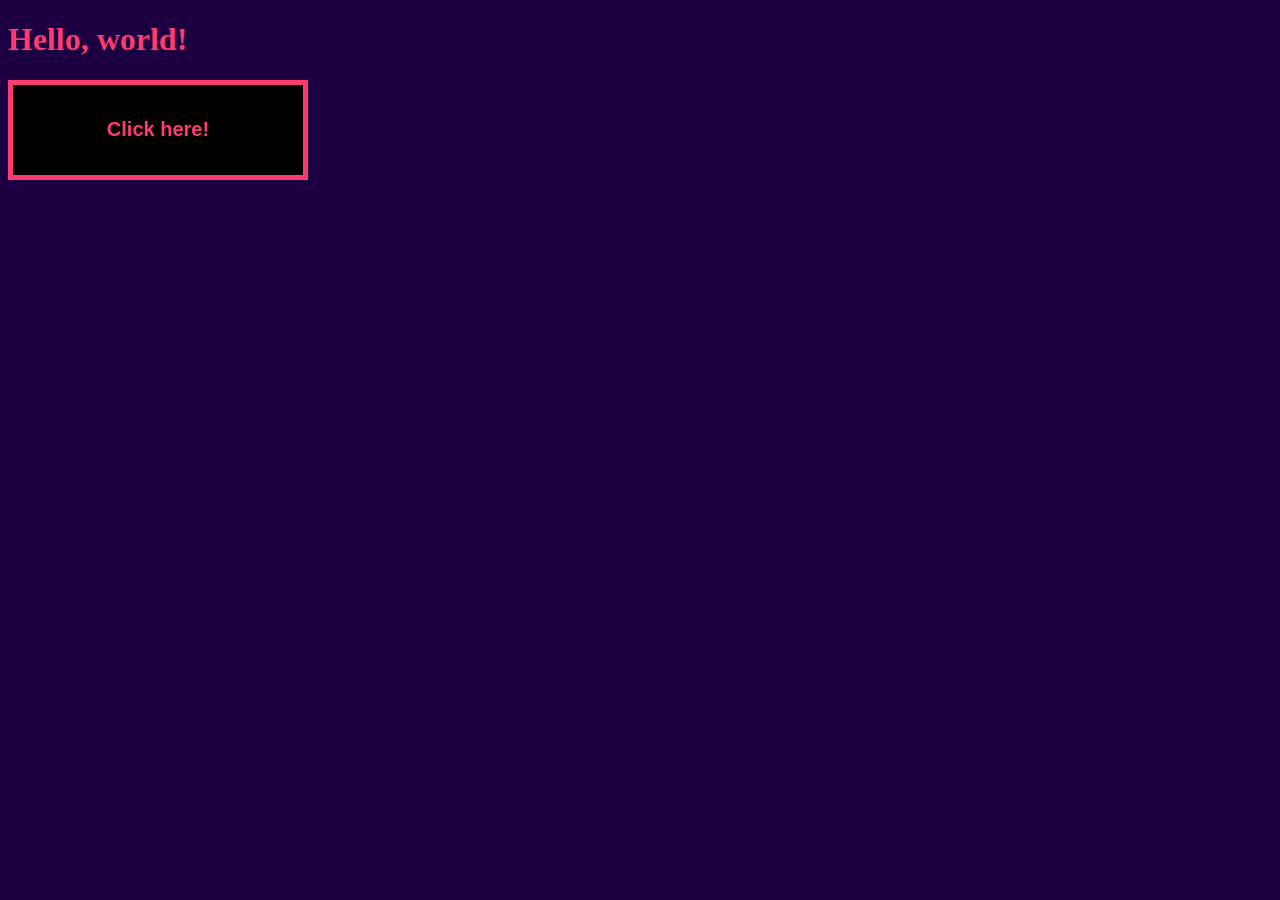
<file: exercises/ex04.html>
<!DOCTYPE html>
<html lang="en">

<head>
   <!-- All techy stuff goes here, inside HEAD -->
   <meta charset="UTF-8">
   <meta name="viewport" content="width=device-width, initial-scale=1.0">
   <!-- Overall title of your page -->
   <title>Empty Template</title>
   <!-- Link to external CSS file -->
   <link rel="stylesheet" href="ex04.css">
   <!-- jQuery library -->
   <script src="https://code.jquery.com/jquery-3.7.1.min.js"></script>
   <!-- Link to external JavaScript file -->
   <script src="ex04.js" DEFER></script>
</head>

<body>

   <!-- Main content goes here, inside BODY -->
   <h1>Hello, world!</h1>

   <button id="needy-button"> <strong>Click here!</strong></button>

</body>

</html>
</file>
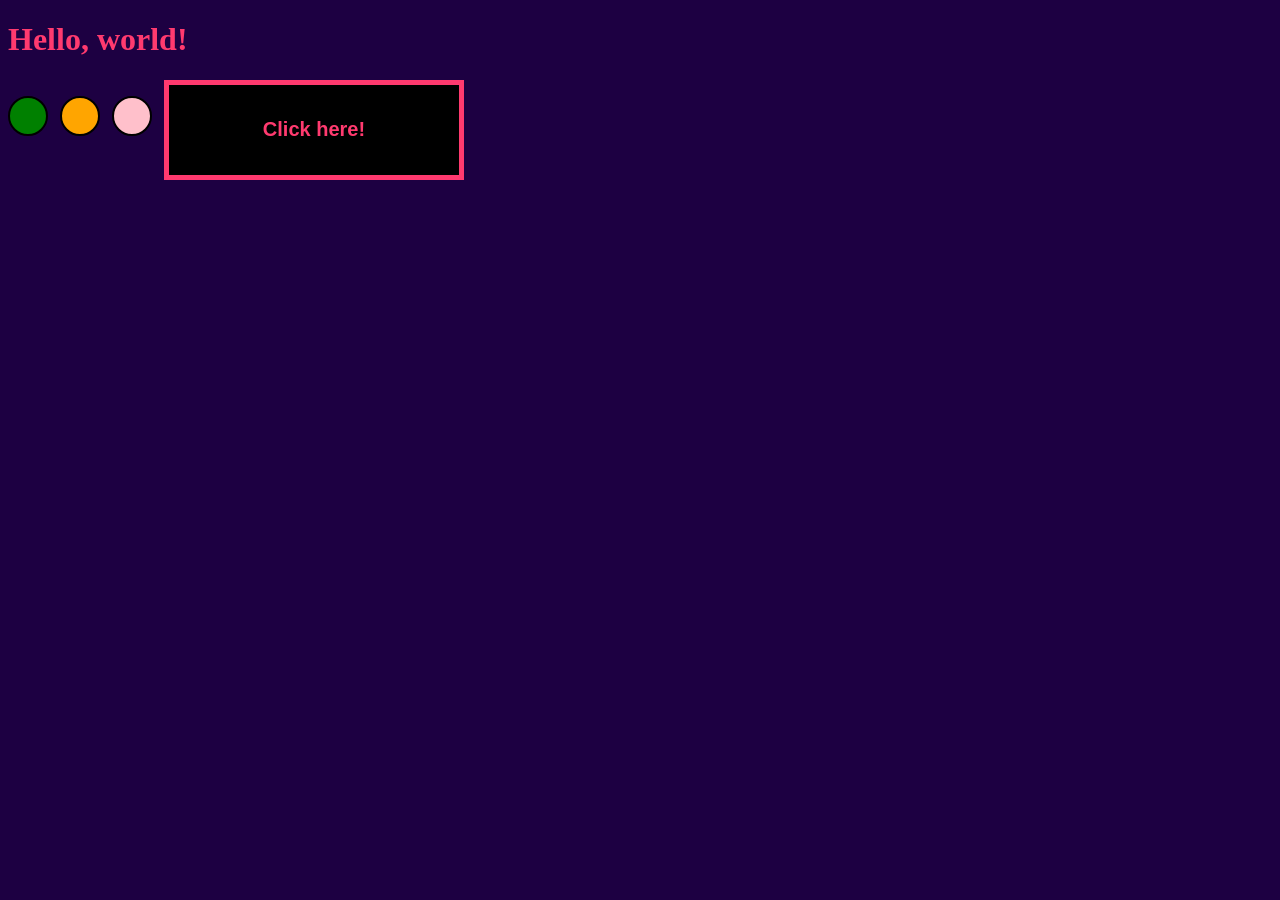
<file: exercises/ex05.html>
<!DOCTYPE html>
<html lang="en">

<head>
   <!-- All techy stuff goes here, inside HEAD -->
   <meta charset="UTF-8">
   <meta name="viewport" content="width=device-width, initial-scale=1.0">
   <!-- Overall title of your page -->
   <title>Empty Template</title>
   <!-- Link to external CSS file -->
   <link rel="stylesheet" href="ex05.css">
   <!-- jQuery library -->
   <script src="https://code.jquery.com/jquery-3.7.1.min.js"></script>
   <!-- Link to external JavaScript file -->
   <script src="ex05.js" DEFER></script>
</head>

<body>

   <!-- Main content goes here, inside BODY -->
   <h1>Hello, world!</h1>

   <div class="color-circle" id="green"></div>
   <div class="color-circle" id="orange"></div>
   <div class="color-circle" id="pink"></div>

   <button id="needy-button"> <strong>Click here!</strong></button>





</body>

</html>
</file>
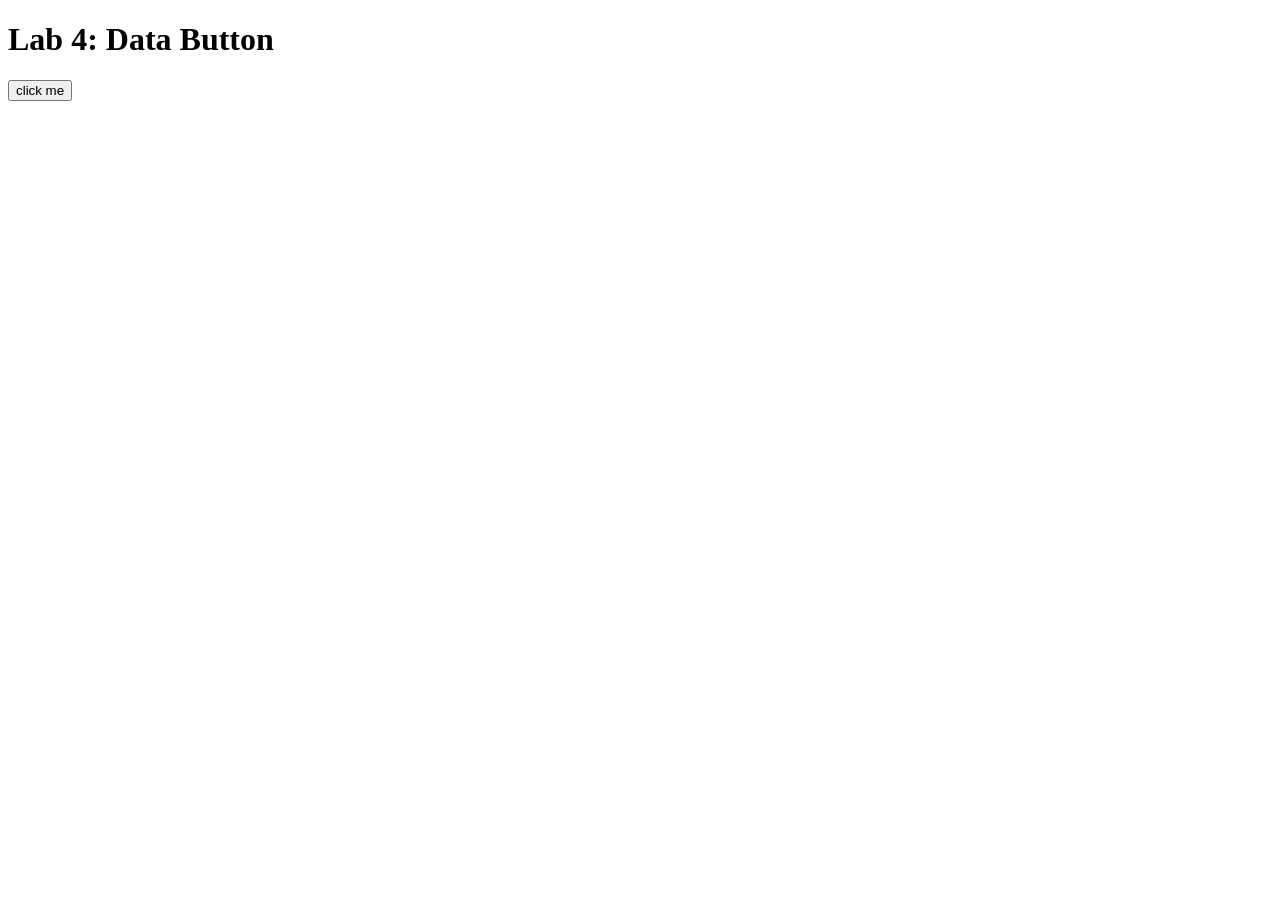
<file: exercises/lab04.html>
<!DOCTYPE html>
<html lang="en">

<head>
    <!-- All techy stuff goes here, inside HEAD -->
    <meta charset="UTF-8">
    <meta name="viewport" content="width=device-width, initial-scale=1.0">

    <!-- Overall title of your page -->
    <title>Lab 4</title>

    <!-- jQuery library -->
    <script src="https://code.jquery.com/jquery-3.7.1.min.js"></script>

    <!-- Link to external JavaScript file -->
    <script src="lab04.js" defer></script>
</head>

<body>
    <!-- Main content goes here, inside BODY -->
    <h1>Lab 4: Data Button</h1>

    <button id="needy-button">click me</button>

    <div id="output"></div>
</body>

</html>
</file>
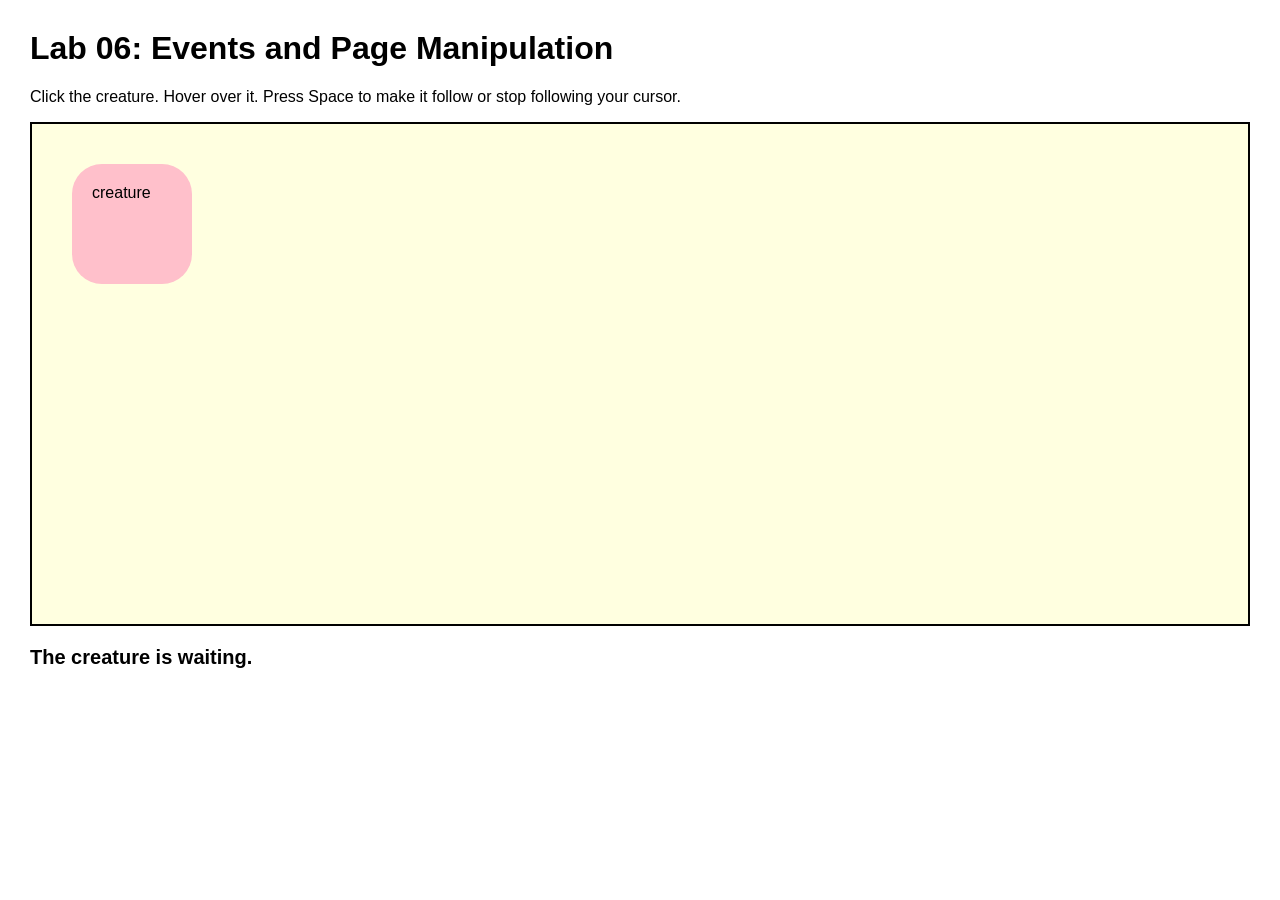
<file: exercises/lab06.html>
<!DOCTYPE html>
<html lang="en">

<head>
  <!-- All techy stuff goes here, inside HEAD -->
  <meta charset="UTF-8">
  <meta name="viewport" content="width=device-width, initial-scale=1.0">

  <!-- Overall title of your page -->
  <title>Lab 06</title>

  <!-- Link to external CSS file -->
  <link rel="stylesheet" href="lab06.css">

  <!-- jQuery library -->
  <script src="https://code.jquery.com/jquery-3.7.1.min.js"></script>

  <!-- Link to external JavaScript file -->
  <script src="lab06.js" defer></script>
</head>

<body>
  <!-- Main content goes here, inside BODY -->

  <h1>Lab 06: Events and Page Manipulation</h1>

  <p>
    Click the creature. Hover over it. Press Space to make it follow or stop following your cursor.
  </p>

  <div id="scene">
    <div id="creature">
      creature
      <div id="thought">I feel your cursor nearby...</div>
    </div>
  </div>

  <p id="status">The creature is waiting.</p>

</body>

</html>
</file>
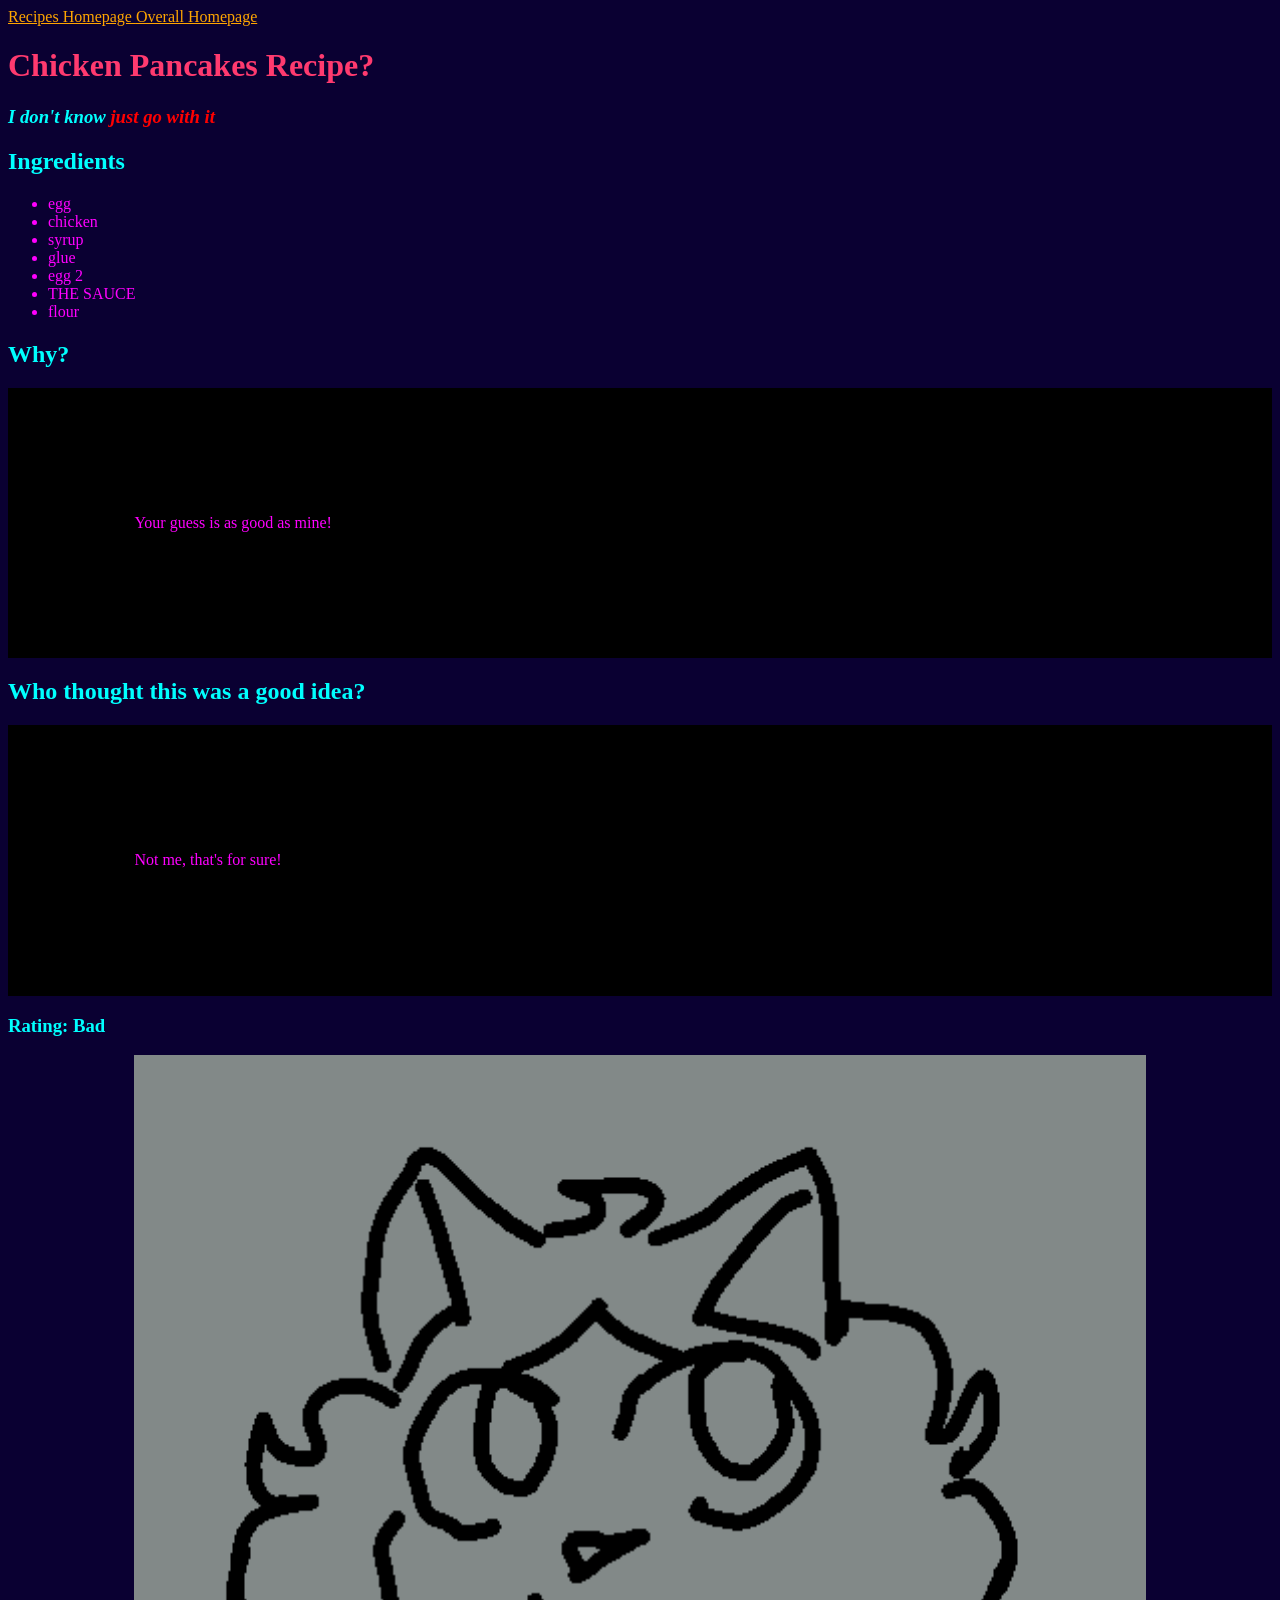
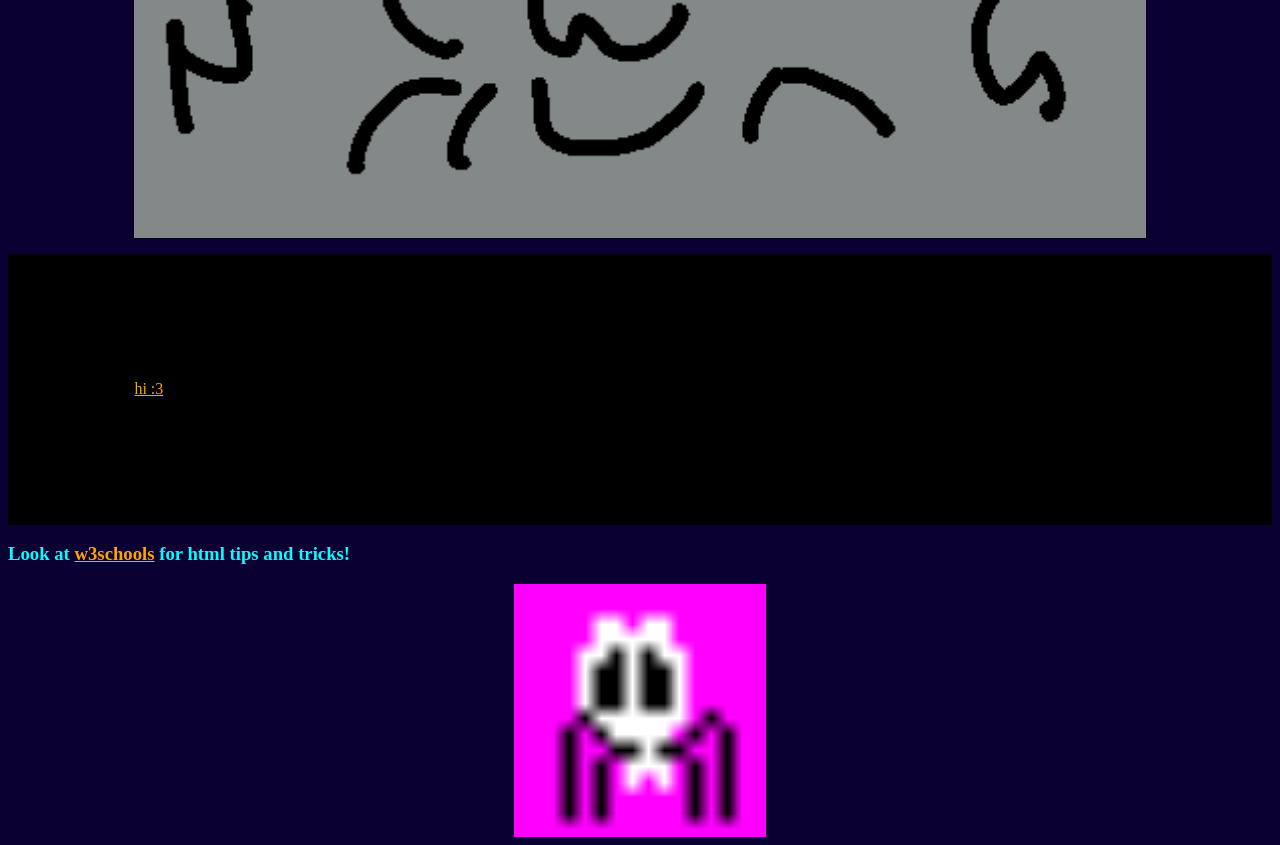
<file: recipes/pancakes.html>
<html>
<!--head is for meta info-->
<head>
    <title> Pancakes Recipe </title>
    <link href="pancakes.css" rel="stylesheet" type="text/css"/>
</head>
<!--body is for real content-->
<body>
    <a href="index.html"> Recipes Homepage </a>
    <a href="../index.html"> Overall Homepage </a>
    <h1> Chicken Pancakes Recipe? </h1>
    <h3><em> I don't know <span class="redtext"> just go with it </span> </em></h3>
    <h2> Ingredients </h2>
    <ul>
        <li> egg </li>
        <li> chicken </li>
        <li> syrup </li>
        <li> glue </li>
        <li> egg 2 </li>
        <li> THE SAUCE </li>
        <li> flour </li>
    </ul>
    <h2> Why? </h2>
    <p> Your guess is as good as mine! </p>
    <h2> Who thought this was a good idea? </h2>
    <p> Not me, that's for sure! </p>
    <h3> Rating: Bad </h3>
    <img src="../images/hi.png" />
    <p><a href="https://en.wikipedia.org/wiki/Cat">hi :3</a></p>
    <h3> Look at <a href="https://www.w3schools.com/">w3schools</a> for html tips and tricks! </h3>
    <img id="spider" src="../images/spider.png"/>
</body>

</html>
</file>
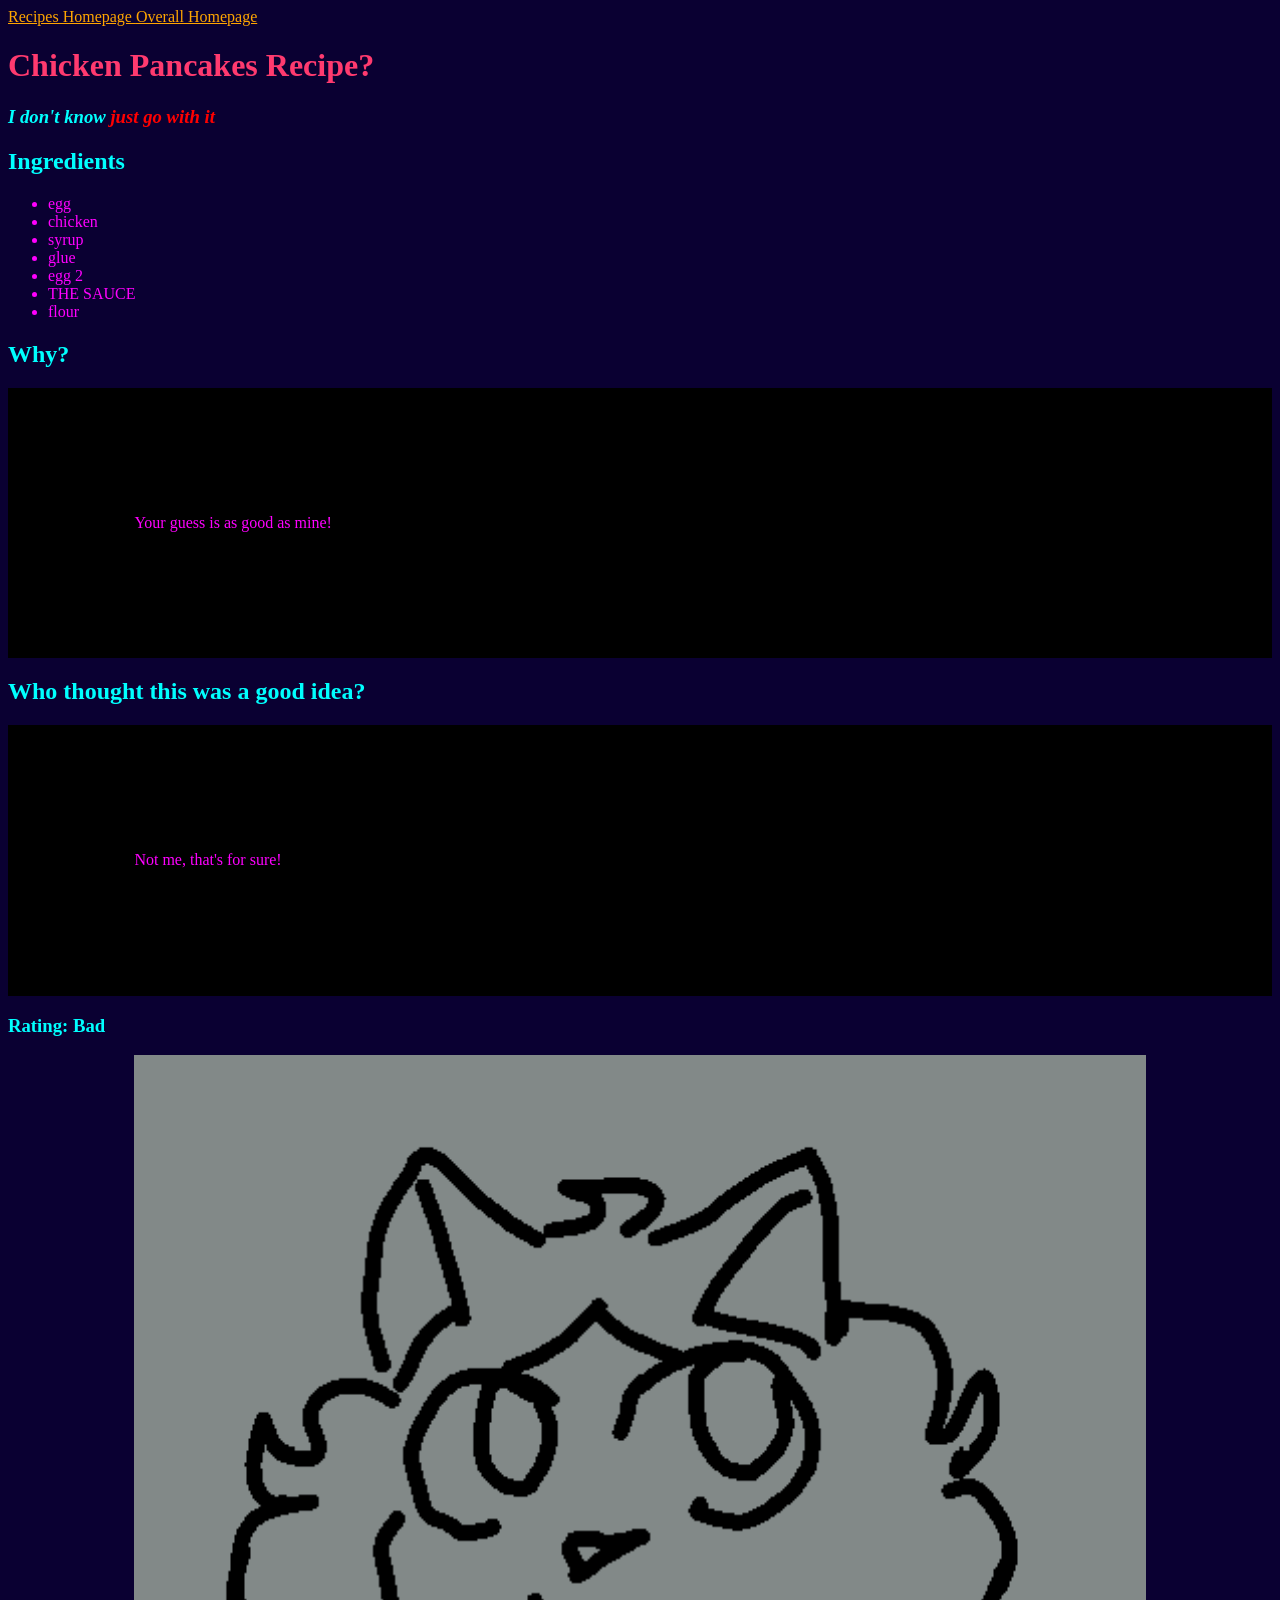
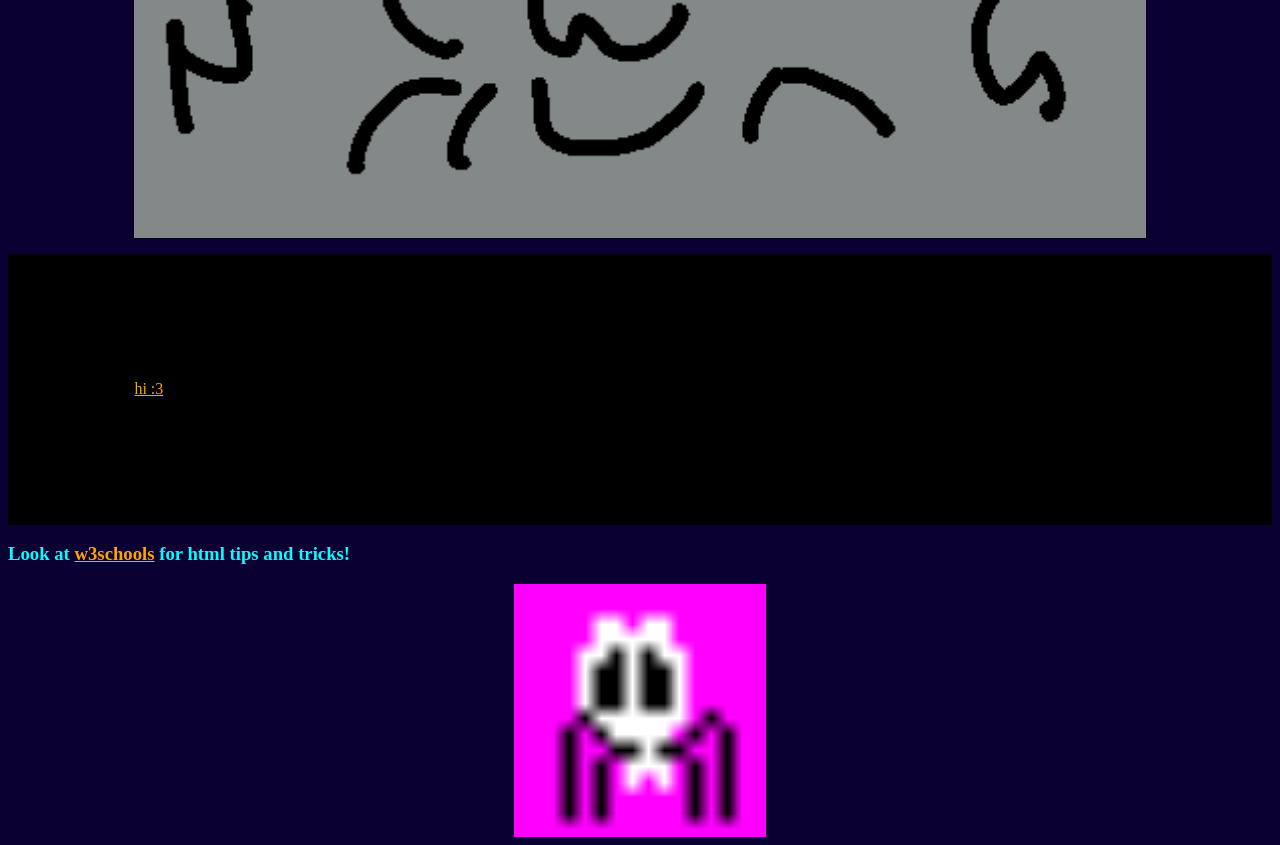
<file: exercises/recipes/pancakes.html>
<html>
<!--head is for meta info-->
<head>
    <title> Pancakes Recipe </title>
    <link href="pancakes.css" rel="stylesheet" type="text/css"/>
</head>
<!--body is for real content-->
<body>
    <a href="index.html"> Recipes Homepage </a>
    <a href="../../index.html"> Overall Homepage </a>
    <h1> Chicken Pancakes Recipe? </h1>
    <h3><em> I don't know <span class="redtext"> just go with it </span> </em></h3>
    <h2> Ingredients </h2>
    <ul>
        <li> egg </li>
        <li> chicken </li>
        <li> syrup </li>
        <li> glue </li>
        <li> egg 2 </li>
        <li> THE SAUCE </li>
        <li> flour </li>
    </ul>
    <h2> Why? </h2>
    <p> Your guess is as good as mine! </p>
    <h2> Who thought this was a good idea? </h2>
    <p> Not me, that's for sure! </p>
    <h3> Rating: Bad </h3>
    <img src="../../images/hi.png" />
    <p><a href="https://en.wikipedia.org/wiki/Cat">hi :3</a></p>
    <h3> Look at <a href="https://www.w3schools.com/">w3schools</a> for html tips and tricks! </h3>
    <img id="spider" src="../../images/spider.png"/>
</body>

</html>
</file>
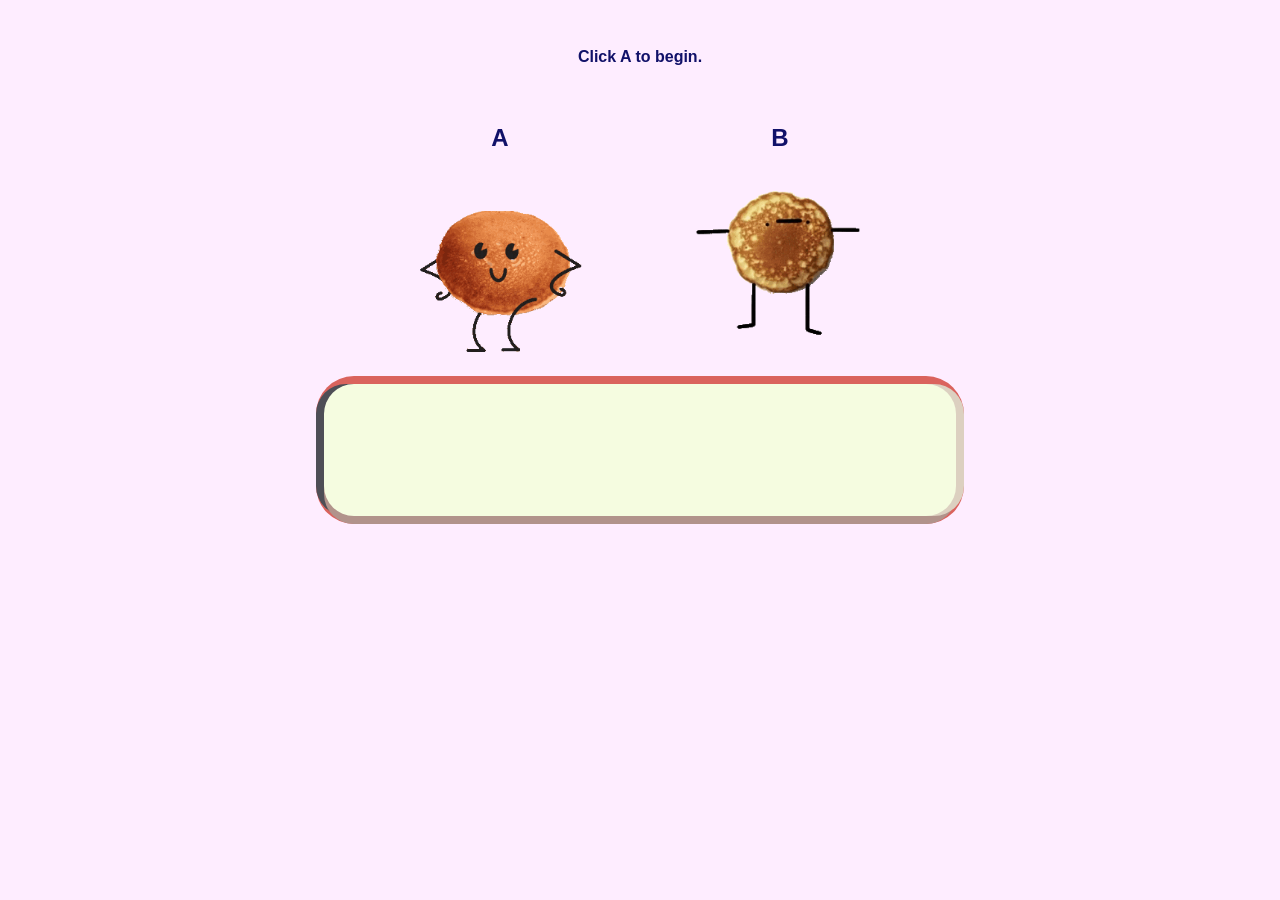
<file: exercises/talking/talking.html>
<!DOCTYPE html>
<html lang="en">
<head>
    <meta charset="UTF-8">
    <meta name="viewport" content="width=device-width, initial-scale=1.0">

    <title>A and B</title>

    <link rel="stylesheet" href="talking.css">

    <script src="https://code.jquery.com/jquery-3.7.1.min.js"></script>
    <script src="talking.js" defer></script>
</head>

<body>

    <p id="turn-message">Click A to begin.</p>

    <div id="scene">

        <div class="character" id="panel-a">
            <h2>A</h2>
            <img id="character-a" src="../../images/a.gif" alt="Character A">
        </div>

        <div class="character" id="panel-b">
            <h2>B</h2>
            <img id="character-b" src="../../images/b.gif" alt="Character B">
        </div>

    </div>

    <div id="chat"></div>

    <div id="answers">
        <button id="answer-green" type="button">Green</button>
        <button id="answer-pink" type="button">Pink</button>
    </div>
</body>
</html>
</file>
<file: site.css>
body{
    background-color: rgb(10,0,40);
}
h1{
    color: #ff3a6f;
    background-color: black;
    padding: 2%;
    padding-top: 2%;
    padding-bottom: 2%;
    margin-left: 5%;
    margin-right: 5%;
    border: 5px solid #ff3a6f;
    display: flex;
    justify-content: center;
}
#welcome{
    color: rgb(0, 255, 238);
    justify-content: center;
    display: flex;
    border-bottom: 1px solid #ff3aef
}
h2{
    color: rgb(0, 255, 238);
}
p{
    color: #ff3aef;
    padding: 1%;
}
#me{
    width: 60%;
}
li{
    color: #ff3aef;
    font-size: 20px;
}
.listimg{
    width:20%;
}
.listimg:hover{
    width:40%;
}
a{
    color:rgb(0, 255, 238);
}
#page {
    max-width: 900px;
    margin:0 auto 0 auto;
    background:rgb(10,0,40);
    padding: 30px;
}

.top-section {
    display: flex;
    gap: 30px;
    align-items:flex-start;
    margin: 0 0 25px 0;
}
#introduction {
    background: #0c001b;
    padding: 20px;
    border-left: 6px solid #ff3a6f;
    flex: 2;
}

#introduction h2 {
    font-style: italic;
    margin-top: 0;
}

#introduction p {
    text-indent: 40px;
    font-size: 120%;
    line-height: 1.5;
}
.profile {
    text-align: center;
    flex: 1;
}

.profile img {
    width: 220px;
    border-radius: 12px;
}

.profile p {
    font-size: 90%;
}
.navigation {
    background: #0c001b;
    padding: 20px;
    border-radius: 12px;
    gap: 30px;
}

.navigation h2 {
    margin-top: 0;
}

.navigation li {
    margin-bottom: 8px;
}

.navigation a {
    color: rgb(0, 255, 238);
    font-weight: bold;
}

.top-10{
    background: #0c001b;
    padding: 20px;
    border-radius: 12px;
    align-items: center;
}
.top-10 ol{
    font-size: 50px;
}
</file>
<file: recipes/pancakes.css>
UL {
    color: magenta;
}

h1 {
    color: #ff3a6f;
}

p {
    color: magenta; background-color: black; padding: 10%;
}

h2 {
    color: cyan;
}

h3 {
    color: cyan;
}

a {
    color: orange;
}

html {
    background: rgb(10, 0, 50);
}

IMG {
    display: block;
    margin-left: auto;
    margin-right: auto;
    width: 80%;
}

#spider {
    width:20%;
    background-color: magenta;
    display: block;
    margin-left: auto;
    margin-right: auto;
}
.redtext{color:red;}

/* home page styles */

#pan-home {
    position:relative;
    height: 100vh;
}
#chicken {
    position: absolute;
    bottom: 10px; 
    left: 40%;

}
#chicken2{
    position: absolute;
    bottom: 50px; 
    left: 10vw;
}
#chicken3 {
    position: absolute;
    bottom: 50px; 
    right: 100px;

}

#homelink {
    right: 50px;
    top: 50px
}

#homelink img{
    width: 100px;
}
</file>
<file: environ/env.css>
body{
    background-color: rgb(0, 0, 0);
    background-image: url("../images/background.png");
    background-size: 50%;
}
@keyframes hostanimation{
    0%{
        object-position: 0px 0px;
    }
    50%{
        object-position: 0px 11px;
    }
    98%{
        object-position: 0px -1px;
    }
    100%{
        object-position: 0px 0px;
    }
}
#host{
    margin-left: auto;
    margin-right: auto;
    justify-content: center;
    display: block;
    position: relative;
    width: 50%;
    animation-name: hostanimation;
    animation-duration: 5s;
    animation-iteration-count: infinite;
}
a {
    color:white;
    background-color: black;
}
H1{
    color: white;
    justify-content: center;
    display: flex;
    background-color: black;
    border: white solid 5px;
}
.speechSmall{
    margin-left: 40%;
    margin-right: 40%;
    padding: 1%;
}
.speechC{
    justify-content: center;
    padding: 1%;
    margin-left: 20%;
    margin-right: 20%;
}
.speechR{
    justify-content:center;
    padding: 1%;
    margin-left: 30%;
    margin-right: 10%;
}
.speechL{
    justify-content: center;
    padding: 1%;
    margin-left: 10%;
    margin-right: 30%;
}
.mlog p{
    color: white;
    justify-content: center;
    display: flex;
    text-indent: 40px;
    font-size: large;
}
.mlog h2{
    color: white;
    justify-content: center;
    display: flex;
    text-indent: 40px;
}
#end{
    font-size: 50px;
    padding: 3%;
    margin-left: 10%;
    margin-right: 10%;
}
span{
    font-size: larger;
    display: inline;
}
.mlog{
    background-color: black;
    border: white solid 5px;
    padding: 2%;
}
.topzone{
    display: flex;
    align-items:flex-start;
    justify-content: center;
}
.mainzone {
    display: flex;
    gap: 5px;
    align-items:flex-start;
    padding: 30px;
    justify-content: center;
    background-color: rgba(0, 0, 0, 0.582);
    border: 5px white solid;
    border-radius: 20px;
}
.hostplace{
    padding: 50px;
    flex: 2;
    justify-content: center;
    background-color: black;
    border: 5px white solid;
    padding: 20px;
    margin-left: 30px;
    margin-right: 30px;
}
.photoplace {
    flex: 1;
    display:flex;
    justify-content: center;
}
.photoplace img {
    height: 1050px;
    background-color: black;
    border: 5px white solid;
    padding: 20px;
}
.hostplace #host{
    width: 300px;
}
.hostplace .speechC{
    justify-content: center;
    padding: 1%;
    margin-left: 0%;
    margin-right: 0%;
}
.link {
    background: none;
    border: none;
    justify-content: center;
    display:flex;
}
</file>
<file: environ/env02.css>
body{
    background-color: rgb(0, 0, 0);
    background-image: url("../images/background.png");
    background-size: 50%;
}
@keyframes hostanimation{
    0%{
        object-position: 0px 0px;
    }
    50%{
        object-position: 0px 11px;
    }
    98%{
        object-position: 0px -1px;
    }
    100%{
        object-position: 0px 0px;
    }
}
#host{
    margin-left: auto;
    margin-right: auto;
    justify-content: center;
    display: block;
    position: relative;
    width: 50%;
    animation-name: hostanimation;
    animation-duration: 5s;
    animation-iteration-count: infinite;
}
a {
    color:white;
    background-color: black;
}
H1{
    color: white;
    justify-content: center;
    display: flex;
    background-color: black;
    border: white solid 5px;
}
.speechSmall{
    margin-left: 40%;
    margin-right: 40%;
    padding: 1%;
}
.speechC{
    justify-content: center;
    padding: 1%;
    margin-left: 20%;
    margin-right: 20%;
}
.speechR{
    justify-content:center;
    padding: 1%;
    margin-left: 30%;
    margin-right: 10%;
}
.speechL{
    justify-content: center;
    padding: 1%;
    margin-left: 10%;
    margin-right: 30%;
}
.mlog p{
    color: white;
    justify-content: center;
    display: flex;
    text-indent: 40px;
    font-size: large;
}
.mlog h2{
    color: white;
    justify-content: center;
    display: flex;
    text-indent: 40px;
}
#end{
    font-size: 50px;
    padding: 3%;
    margin-left: 10%;
    margin-right: 10%;
}
span{
    font-size: larger;
    display: inline;
}
.mlog{
    background-color: black;
    border: white solid 5px;
    padding: 2%;
}
.topzone{
    display: flex;
    align-items:flex-start;
    justify-content: center;
}
.mainzone {
    display: flex;
    gap: 5px;
    align-items:flex-start;
    padding: 30px;
    justify-content: center;
    background-color: rgba(0, 0, 0, 0.582);
    border: 5px white solid;
    border-radius: 20px;
}
.hostplace{
    padding: 50px;
    flex: 2;
    justify-content: center;
    background-color: black;
    border: 5px white solid;
    padding: 20px;
    margin-left: 30px;
    margin-right: 30px;
}
.photoplace {
    flex: 1;
    display:flex;
    justify-content: center;
}
.photoplace img {
    height: 1050px;
    background-color: black;
    border: 5px white solid;
    padding: 20px;
}
.hostplace #host{
    width: 300px;
}
.hostplace .speechC{
    justify-content: center;
    padding: 1%;
    margin-left: 0%;
    margin-right: 0%;
}
.link {
    background: none;
    border: none;
    justify-content: center;
    display:flex;
}
</file>
<file: environ/env03.css>
body{
    background-color: rgb(0, 0, 0);
    background-image: url("../images/background.png");
    background-size: 50%;
}
@keyframes hostanimation{
    0%{
        object-position: 0px 0px;
    }
    50%{
        object-position: 0px 11px;
    }
    98%{
        object-position: 0px -1px;
    }
    100%{
        object-position: 0px 0px;
    }
}
#host{
    margin-left: auto;
    margin-right: auto;
    justify-content: center;
    display: block;
    position: relative;
    width: 50%;
    animation-name: hostanimation;
    animation-duration: 5s;
    animation-iteration-count: infinite;
}
a {
    color:white;
    background-color: black;
}
H1{
    color: white;
    justify-content: center;
    display: flex;
    background-color: black;
    border: white solid 5px;
}
.speechSmall{
    margin-left: 40%;
    margin-right: 40%;
    padding: 1%;
}
.speechC{
    justify-content: center;
    padding: 1%;
    margin-left: 20%;
    margin-right: 20%;
}
.speechR{
    justify-content:center;
    padding: 1%;
    margin-left: 30%;
    margin-right: 10%;
}
.speechL{
    justify-content: center;
    padding: 1%;
    margin-left: 10%;
    margin-right: 30%;
}
.mlog p{
    color: white;
    justify-content: center;
    display: flex;
    text-indent: 40px;
    font-size: large;
}
.mlog h2{
    color: white;
    justify-content: center;
    display: flex;
    text-indent: 40px;
}
#end{
    font-size: 50px;
    padding: 3%;
    margin-left: 10%;
    margin-right: 10%;
}
span{
    font-size: larger;
    display: inline;
}
.mlog{
    background-color: black;
    border: white solid 5px;
    padding: 2%;
}
.topzone{
    display: flex;
    align-items:flex-start;
    justify-content: center;
}
.mainzone {
    display: flex;
    gap: 5px;
    align-items:flex-start;
    padding: 30px;
    justify-content: center;
    background-color: rgba(0, 0, 0, 0.582);
    border: 5px white solid;
    border-radius: 20px;
}
.hostplace{
    padding: 50px;
    flex: 2;
    justify-content: center;
    background-color: black;
    border: 5px white solid;
    padding: 20px;
    margin-left: 30px;
    margin-right: 30px;
}
.photoplace {
    flex: 1;
    display:flex;
    justify-content: center;
}
.photoplace img {
    height: 1050px;
    background-color: black;
    border: 5px white solid;
    padding: 20px;
}
.hostplace #host{
    width: 300px;
}
.hostplace .speechC{
    justify-content: center;
    padding: 1%;
    margin-left: 0%;
    margin-right: 0%;
}
.buttonzone{
    justify-content: center;
    display:grid;
    padding: 20px;
}
#randbutton{
    padding: 60px;
    padding-top: 30px;
    padding-bottom: 30px;
    font-size: 30px;
    border: white 5px double;
    background-color: black;
    color: white;
}
.link {
    background: none;
    border: none;
    justify-content: center;
    display:flex;
}
.mlog .indentless{
    text-indent: 0;

}
.belowzone {
    gap: 5px;
    display: block;
    align-items:flex-start;
    padding: 30px;
    justify-content: center;
    background-color: rgba(0, 0, 0, 0.582);
    border: 5px white solid;
    border-radius: 20px;
}
.randmlog{
    background-color: black;
    border: white solid 5px;
    padding: 2%;
    display: block;
}
.randmlog p{
    color: white;
    justify-content: center;
    display: block;
    text-indent: 40px;
    font-size: large;
}
.randmlog h2{
    color: white;
    justify-content: center;
    display: block;
    text-indent: 40px;
}
.randmlog strong {
    color:white;
}
#choicebutton{
    align-items: center;
    padding: 5px;
    margin-top: 10px;
    background-color: black;
    border: white 5px double;
    color: white;
}

.selectzone{
    display: flex;
    justify-content: center;
}

.color-circle {
   display: flex;
   width: 15px;
   height: 15px;
   margin-right: 8px;
   border-radius: 50%;
   cursor: pointer;
}

#null {background-color: white;}
#Ocean  { background-color: coral; }
#Fields { background-color: crimson; }
#Frost   { background-color: lightsteelblue; }
#City  { background-color: mediumspringgreen; }
</file>
<file: exercises/ex01.css>
UL {
    color: magenta;
}

h1 {
    color: #ff3a6f;
}

p {
    color: magenta; background-color: black; padding: 10%;
}

h2 {
    color: cyan;
}

h3 {
    color: cyan;
}

a {
    color: orange;
}

html {
    background: rgb(10, 0, 50);
}

IMG {
    display: block;
    margin-left: auto;
    margin-right: auto;
    width: 90%;
}

#spider {
    width:20%;
    background-color: magenta;
    display: block;
    margin-left: auto;
    margin-right: auto;
}
.redtext{color:red;}
</file>
<file: exercises/ex04.css>
#needy-button{
    width: 300px;
    height: 100px;
    font-size: 20px;
    background-color: black;
    color: #ff3a6f;
    border: solid #ff3a6f 5px;
}

h1{
    color: #ff3a6f;
}

body{
    background: #1d0042;
}
.cuttleButton{
    background-color: magenta;
}
</file>
<file: exercises/ex05.css>
#needy-button{
    width: 300px;
    height: 100px;
    font-size: 20px;
    background-color: black;
    color: #ff3a6f;
    border: solid #ff3a6f 5px;
}

h1{
    color: #ff3a6f;
}

body{
    background: #1d0042;
}
.cuttleButton{
    background-color: magenta;
}

.color-circle {
   display: inline-block;
   width: 36px;
   height: 36px;
   margin-right: 8px;
   border: 2px solid black;
   border-radius: 50%;
   cursor: pointer;
}

#green  { background-color: green; }
#orange { background-color: orange; }
#pink   { background-color: pink; }
</file>
<file: exercises/lab06.css>
body {
  font-family: Arial, sans-serif;
  margin: 30px;
}

#scene {
  min-height: 500px;
  background: lightyellow;
  border: 2px solid black;
  position: relative;
  overflow: hidden;
}

#creature {
  width: 120px;
  height: 120px;
  background: pink;
  border-radius: 30px;
  padding: 20px;
  box-sizing: border-box;
  cursor: pointer;
  position: absolute;
  left: 40px;
  top: 40px;
  transition: background 0.3s, border-radius 0.3s, transform 0.3s, box-shadow 0.3s;
  z-index: 2;
}

#thought {
  display: none;
  position: absolute;
  left: 95px;
  top: -20px;
  background: white;
  border: 2px solid black;
  border-radius: 20px;
  padding: 12px;
  width: 180px;
  z-index: 3;
  pointer-events: none;
}

.transformed {
  background: lavender;
  border-radius: 50%;
  transform: scale(1.2) rotate(10deg);
}

.following {
  box-shadow: 0 0 20px black;
}

#status {
  font-size: 20px;
  font-weight: bold;
}
</file>
<file: exercises/recipes/pancakes.css>
UL {
    color: magenta;
}

h1 {
    color: #ff3a6f;
}

p {
    color: magenta; background-color: black; padding: 10%;
}

h2 {
    color: cyan;
}

h3 {
    color: cyan;
}

a {
    color: orange;
}

html {
    background: rgb(10, 0, 50);
}

IMG {
    display: block;
    margin-left: auto;
    margin-right: auto;
    width: 80%;
}

#spider {
    width:20%;
    background-color: magenta;
    display: block;
    margin-left: auto;
    margin-right: auto;
}
.redtext{color:red;}

/* home page styles */

#pan-home {
    position:relative;
    height: 100vh;
}
#chicken {
    position: absolute;
    bottom: 10px; 
    left: 40%;

}
#chicken2{
    position: absolute;
    bottom: 50px; 
    left: 10vw;
}
#chicken3 {
    position: absolute;
    bottom: 50px; 
    right: 100px;

}

#homelink {
    right: 50px;
    top: 50px
}

#homelink img{
    width: 100px;
}
</file>
<file: exercises/talking/talking.css>
body {
    margin: 0;
    padding: 32px;
    font-family: Arial, sans-serif;
    color: #111169;
    background-color: #feedff;
    text-align: center;
}

#turn-message {
    min-height: 24px;
    font-weight: bold;
}

#scene {
    display: flex;
    flex-wrap: wrap;
    justify-content: center;
    gap: 40px;
    margin: 32px auto;
}

.character {
    width: 240px;
}

.character img {
    display: block;
    width: 180px;
    height: 180px;
    margin: 0 auto;
    object-fit: contain;
    cursor: pointer;
}

#chat {
    max-width: 600px;
    min-height: 100px;
    margin: 24px auto;
    padding: 16px;
   
    border-radius: 30px;
    background-color: rgb(245, 252, 224);
    text-align: left;
    box-shadow: 8px 0px 0px 0px #DCD0C0, 0px 8px 0px 0px #B1938B, -8px 0px 0px 0px #4E4E56, 0px 0px 0px 8px #DA635D, 5px 5px 15px 5px rgba(0,0,0,0);
}

#chat p {
    margin: 8px 0;
    padding: 10px 14px;
    border-radius: 12px;
}

#chat .message-A {
    margin-right: 40px;
    background-color: #eeeeee;
}

#chat .message-B {
    margin-left: 40px;
    background-color: #dceedd;
}

#answers {
    display: none;
    justify-content: center;
    gap: 12px;
    margin-top: 24px;
}

#answers button {
    padding: 12px 24px;
    font-size: 18px;
    cursor: pointer;
}
</file>
